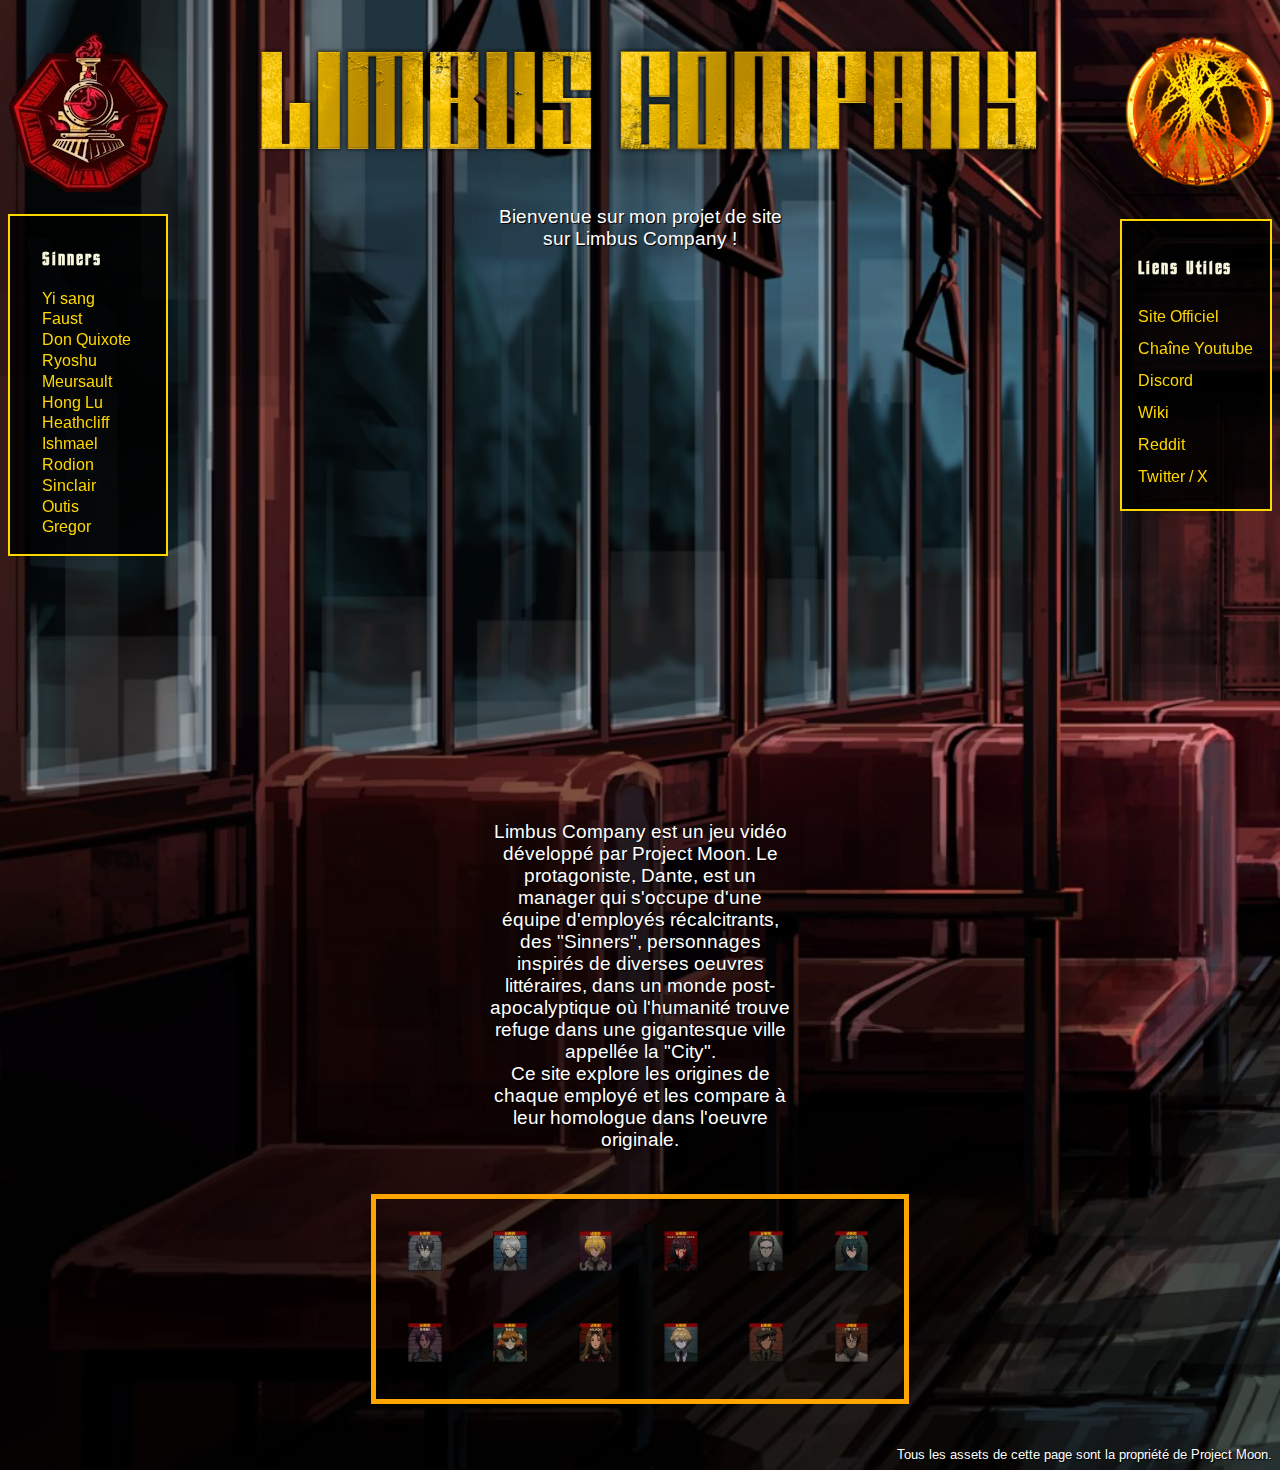
<file: projet-limbus/index.html>
<!DOCTYPE html>
<html lang="en-US">
  <link rel="stylesheet" href="styles/styles.css"/>
  <head>
    <meta charset="UTF-8">
    <meta name="viewport" content="width=device-width, initial-scale=1.0">
  </head>

<body>
  <div class="mainstuff">
       
    </div>
      <nav id="panel_gauche">
        <div class="logo">
          <img src="images/limbus_logo.png" alt="Logo Limbus">
        </div>
        <ul class="sinners">
          <li>
            <h2>Sinners</h2>
          </li>
          <li>
            <a href= "html/yisang.html">Yi sang</a>
          </li>
          <li>
            <a href= "html/faust.html">Faust</a>
          </li>
          <li>
            <a href= "html/donquixote.html">Don Quixote</a>
          </li>
          <li>
            <a href= "html/ryoshu.html">Ryoshu</a>
          </li>
          <li>
            <a href= "html/meursault.html">Meursault</a>
          </li>
          <li>
            <a href= "html/honglu.html">Hong Lu</a>
          </li>
          <li>
            <a href= "html/heathcliff.html">Heathcliff</a>
          </li>
          <li>
            <a href= "html/ishmael.html">Ishmael</a>
          </li>
          <li>
            <a href= "html/rodion.html">Rodion</a>
          </li>
          <li>
            <a href= "html/sinclair.html">Sinclair</a>
          </li>
          <li>
            <a href= "html/outis.html">Outis</a>
          </li>
          <li>
            <a href= "html/gregor.html">Gregor</a>
          </li>
        </ul>
      </nav>

      <div class="panel_droite">
        <div class="logo">
          <img src="images/ego_sphere.png">
        </div>
        <ul>
          <li>
          <h2>Liens Utiles</h2>
          </li>
          <li>
            <a href= "https://limbuscompany.com/">Site Officiel</a>
          </li>
          <li>
            <a href= "https://www.youtube.com/channel/UCpqyr6h4RCXCEswHlkSjykA">Chaîne Youtube</a>
          </li>
          <li>
            <a href= "https://discord.gg/pmooncommunityfanhub">Discord</a>
          </li>
          <li>
            <a href= "https://limbuscompany.wiki.gg/wiki/Limbus_Company_Wiki">Wiki</a>
          </li>
          <li>
            <a href= "https://www.reddit.com/r/limbuscompany/">Reddit</a>
          </li>
          <li>
            <a href= "https://x.com/limbuscompany_b">Twitter / X</a>
          </li>
        </ul>
      </div>
      
      <img class= "header" src="images/limbus_logo_text.webp">
      <div>
        <p>Bienvenue sur mon projet de site sur Limbus Company !</p>
        <div class="video">
        <iframe width="896" height="504" src="https://www.youtube.com/embed/HTRQgFYCXHY?" 
        title="YouTube video player" frameborder="0" allow="accelerometer; autoplay; clipboard-write; encrypted-media; gyroscope; picture-in-picture; web-share" 
        referrerpolicy="strict-origin-when-cross-origin" allowfullscreen></iframe>
        </div>
        <p class="below">Limbus Company est un jeu vidéo développé par Project Moon. Le protagoniste, Dante, est un manager qui s'occupe d'une équipe d'employés récalcitrants, des "Sinners", personnages inspirés de diverses oeuvres littéraires, dans un monde post-apocalyptique où l'humanité trouve refuge dans une gigantesque ville appellée la "City". <br>
          Ce site explore les origines de chaque employé et les compare à leur homologue dans l'oeuvre originale.
        </p>
          <div class="sinners_display">
            <a href="html/yisang.html" title="Yi Sang"><img src="images/yisanghead.jpg"></a>
            <a href="html/faust.html" title="Faust"><img src="images/fausthead.jpg"></a>
            <a href="html/donquixote.html" title="Don Quixote"><img src="images/donquixotehead.jpg"></a>
            <a href="html/ryoshu.html" title="Ryoshu"><img src="images/ryoshuhead.jpg"></a>
            <a href="html/meursault.html" title="Meursault"><img src="images/meursaulthead.jpg"></a>
            <a href="html/honglu.html" title="Hong Lu"><img src="images/hongluhead.jpg"></a>
            <a href="html/heathcliff.html" title="Heathcliff"><img src="images/heathcliffhead.jpg"></a>
            <a href="html/ishmael.html" title="Ishmael"><img src="images/ishmaelhead.jpg"></a>
            <a href="html/rodion.html" title="Rodion"><img src="images/rodionhead.jpg"></a>
            <a href="html/sinclair.html" title="Sinclair"><img src="images/sinclairhead.jpg"></a>
            <a href="html/outis.html" title="Outis"><img src="images/outishead.jpg"></a>
            <a href="html/gregor.html" title="Gregor"><img src="images/gregorhead.jpg"></a>
          </div>
      </div>
    </div>
    <footer>
      Tous les assets de cette page sont la propriété de Project Moon.
    </footer>
</body>

</html>
</file>
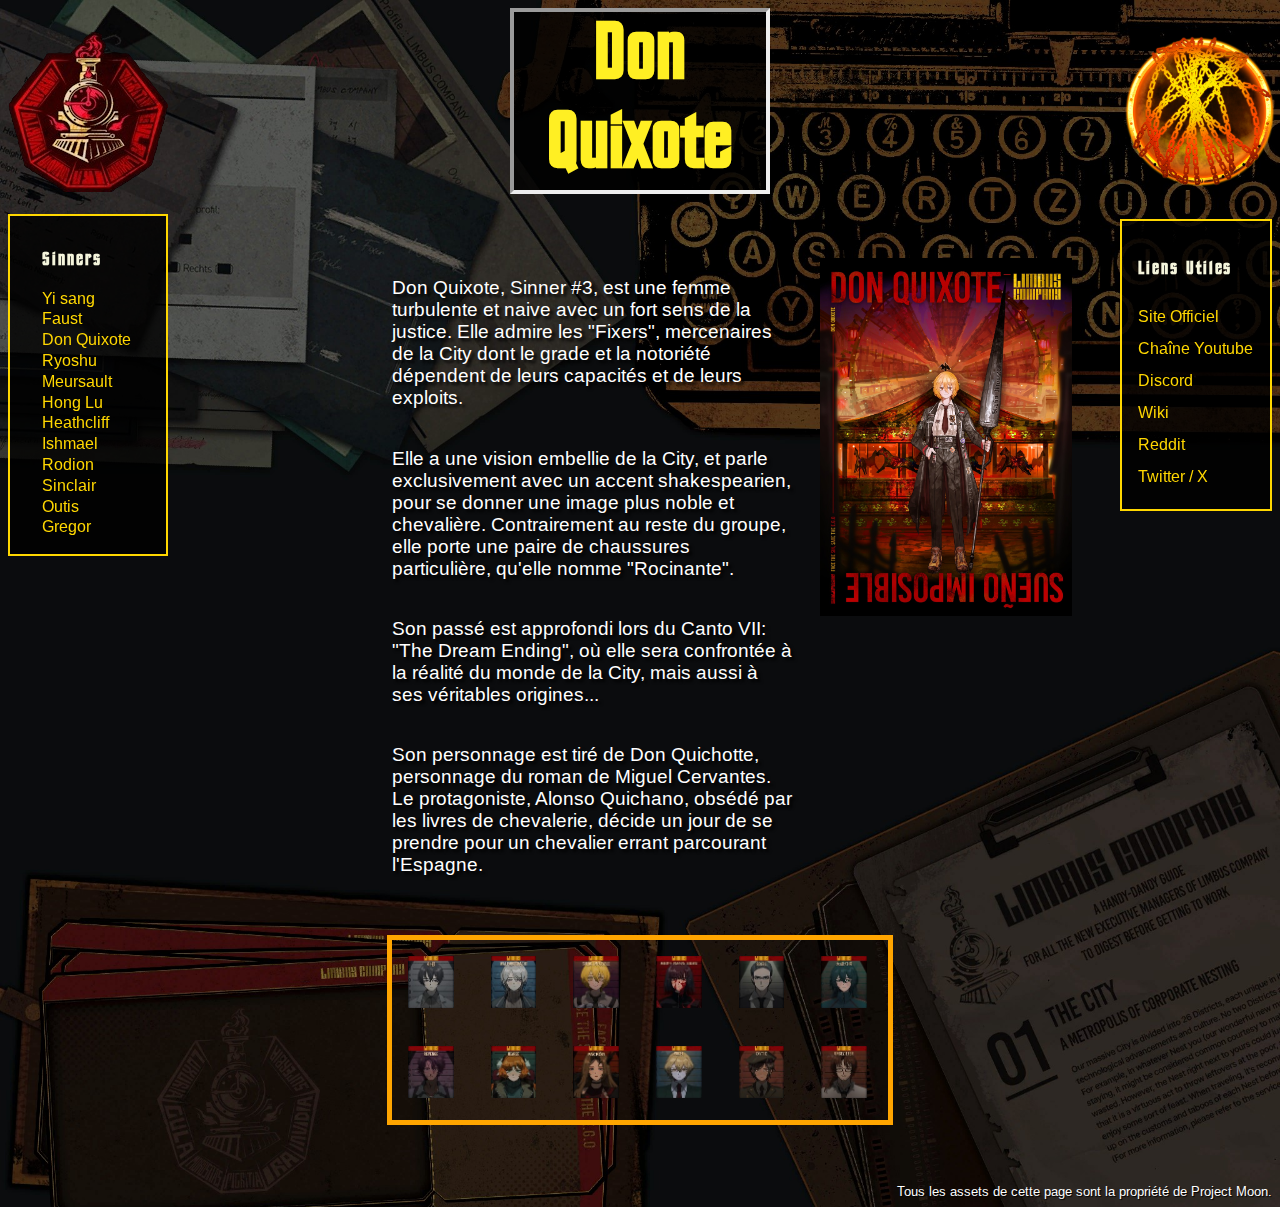
<file: projet-limbus/html/donquixote.html>
<!DOCTYPE html>
<html lang="en-US">
  <link rel="stylesheet" href="../styles/styles-characters.css"/>
  <head>
    <meta charset="UTF-8">
    <meta name="viewport" content="width=device-width, initial-scale=1.0">
  </head>

<body>
  <div class="mainstuff">
       
    </div>
      <nav id="panel_gauche">
        <div class="logo">
          <a href="../index.html"> <img src="../images/limbus_logo.png" alt="Logo Limbus"></a> 
        </div>
        <ul class="sinners">
          <li>
            <h2>Sinners</h2>
          </li>
          <li>
            <a href= "yisang.html">Yi sang</a>
          </li>
          <li>
            <a href= "faust.html">Faust</a>
          </li>
          <li>
            <a href= "donquixote.html">Don Quixote</a>
          </li>
          <li>
            <a href= "ryoshu.html">Ryoshu</a>
          </li>
          <li>
            <a href= "meursault.html">Meursault</a>
          </li>
          <li>
            <a href= "honglu.html">Hong Lu</a>
          </li>
          <li>
            <a href= "heathcliff.html">Heathcliff</a>
          </li>
          <li>
            <a href= "ishmael.html">Ishmael</a>
          </li>
          <li>
            <a href= "rodion.html">Rodion</a>
          </li>
          <li>
            <a href= "sinclair.html">Sinclair</a>
          </li>
          <li>
            <a href= "outis.html">Outis</a>
          </li>
          <li>
            <a href= "gregor.html">Gregor</a>
          </li>
        </ul>
      </nav>

      <div class="panel_droite">
        <div class="logo">
          <a href="../index.html"> <img src="../images/ego_sphere.png"></a>
        </div>
        <ul>
          <li>
          <h2>Liens Utiles</h2>
          </li>
          <li>
            <a href= "https://limbuscompany.com/">Site Officiel</a>
          </li>
          <li>
            <a href= "https://www.youtube.com/channel/UCpqyr6h4RCXCEswHlkSjykA">Chaîne Youtube</a>
          </li>
          <li>
            <a href= "https://discord.gg/pmooncommunityfanhub">Discord</a>
          </li>
          <li>
            <a href= "https://limbuscompany.wiki.gg/wiki/Limbus_Company_Wiki">Wiki</a>
          </li>
          <li>
            <a href= "https://www.reddit.com/r/limbuscompany/">Reddit</a>
          </li>
          <li>
            <a href= "https://x.com/limbuscompany_b">Twitter / X</a>
          </li>
        </ul>
      </div>
      
      <h1 class="donquixote">Don Quixote</h1>

      <div>
        <div class="artwork">
            <img src="../images/donquixotefull.jpg">
        </div>
        <div class="maintext">
        <p>
            Don Quixote, Sinner #3, est une femme turbulente et naive avec un fort sens de la justice. 
            Elle admire les "Fixers", mercenaires de la City dont le grade et la notoriété dépendent de leurs capacités et de leurs exploits. 
        </p>
        <p>
            Elle a une vision embellie de la City, et parle exclusivement avec un accent shakespearien, pour se donner une image plus noble et chevalière.
            Contrairement au reste du groupe, elle porte une paire de chaussures particulière, qu'elle nomme "Rocinante".
        </p>
        <p>
            Son passé est approfondi lors du Canto VII: "The Dream Ending", où elle sera confrontée à la réalité du monde de la City, mais aussi à ses véritables origines...
        </p>
        <p>
            Son personnage est tiré de Don Quichotte, personnage du roman de Miguel Cervantes. Le protagoniste, Alonso Quichano, obsédé par les livres de chevalerie, décide un jour de se prendre pour un chevalier errant parcourant l'Espagne.
        </p>
        </div>
      </div>
      
    </div>
    <div class="sinners_display">
      <a href="yisang.html" title="Yi Sang"><img src="../images/yisanghead.jpg"></a>
      <a href="faust.html" title="Faust"><img src="../images/fausthead.jpg"></a>
      <a href="donquixote.html" title="Don Quixote"><img src="../images/donquixotehead.jpg"></a>
      <a href="ryoshu.html" title="Ryoshu"><img src="../images/ryoshuhead.jpg"></a>
      <a href="meursault.html" title="Meursault"><img src="../images/meursaulthead.jpg"></a>
      <a href="honglu.html" title="Hong Lu"><img src="../images/hongluhead.jpg"></a>
      <a href="heathcliff.html" title="Heathcliff"><img src="../images/heathcliffhead.jpg"></a>
      <a href="ishmael.html" title="Ishmael"><img src="../images/ishmaelhead.jpg"></a>
      <a href="rodion.html" title="Rodion"><img src="../images/rodionhead.jpg"></a>
      <a href="sinclair.html" title="Sinclair"><img src="../images/sinclairhead.jpg"></a>
      <a href="outis.html" title="Outis"><img src="../images/outishead.jpg"></a>
      <a href="gregor.html" title="Gregor"><img src="../images/gregorhead.jpg"></a>
    </div>
    <footer>
      Tous les assets de cette page sont la propriété de Project Moon.
    </footer>
</body>

</html>
</file>
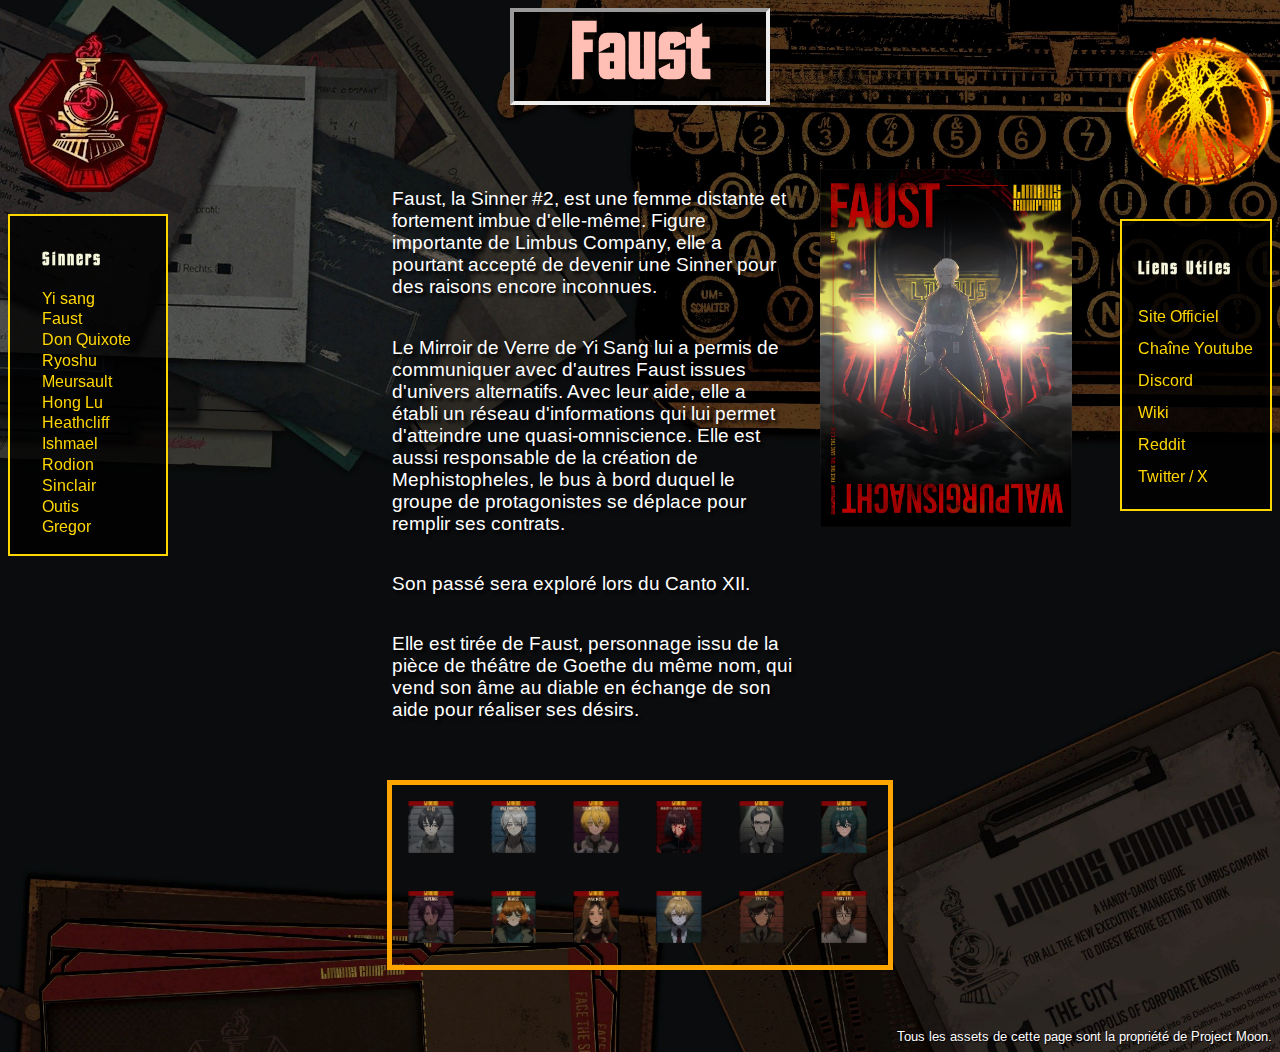
<file: projet-limbus/html/faust.html>
<!DOCTYPE html>
<html lang="en-US">
  <link rel="stylesheet" href="../styles/styles-characters.css"/>
  <head>
    <meta charset="UTF-8">
    <meta name="viewport" content="width=device-width, initial-scale=1.0">
  </head>

<body>
  <div class="mainstuff">
       
    </div>
      <nav id="panel_gauche">
        <div class="logo">
          <a href="../index.html"> <img src="../images/limbus_logo.png" alt="Logo Limbus"></a> 
        </div>
        <ul class="sinners">
          <li>
            <h2>Sinners</h2>
          </li>
          <li>
            <a href= "yisang.html">Yi sang</a>
          </li>
          <li>
            <a href= "faust.html">Faust</a>
          </li>
          <li>
            <a href= "donquixote.html">Don Quixote</a>
          </li>
          <li>
            <a href= "ryoshu.html">Ryoshu</a>
          </li>
          <li>
            <a href= "meursault.html">Meursault</a>
          </li>
          <li>
            <a href= "honglu.html">Hong Lu</a>
          </li>
          <li>
            <a href= "heathcliff.html">Heathcliff</a>
          </li>
          <li>
            <a href= "ishmael.html">Ishmael</a>
          </li>
          <li>
            <a href= "rodion.html">Rodion</a>
          </li>
          <li>
            <a href= "sinclair.html">Sinclair</a>
          </li>
          <li>
            <a href= "outis.html">Outis</a>
          </li>
          <li>
            <a href= "gregor.html">Gregor</a>
          </li>
        </ul>
      </nav>

      <div class="panel_droite">
        <div class="logo">
          <a href="../index.html"> <img src="../images/ego_sphere.png"></a>
        </div>
        <ul>
          <li>
          <h2>Liens Utiles</h2>
          </li>
          <li>
            <a href= "https://limbuscompany.com/">Site Officiel</a>
          </li>
          <li>
            <a href= "https://www.youtube.com/channel/UCpqyr6h4RCXCEswHlkSjykA">Chaîne Youtube</a>
          </li>
          <li>
            <a href= "https://discord.gg/pmooncommunityfanhub">Discord</a>
          </li>
          <li>
            <a href= "https://limbuscompany.wiki.gg/wiki/Limbus_Company_Wiki">Wiki</a>
          </li>
          <li>
            <a href= "https://www.reddit.com/r/limbuscompany/">Reddit</a>
          </li>
          <li>
            <a href= "https://x.com/limbuscompany_b">Twitter / X</a>
          </li>
        </ul>
      </div>
      
      <h1 class="faust">Faust</h1>

      <div>
        <div class="artwork">
            <img src="../images/faustfull.jpg">
        </div>
        <div class="maintext">
        <p>
            Faust, la Sinner #2, est une femme distante et fortement imbue d'elle-même.
            Figure importante de Limbus Company, elle a pourtant accepté de devenir une Sinner pour des raisons encore inconnues.
        </p>
        <p>
            Le Mirroir de Verre de Yi Sang lui a permis de communiquer avec d'autres Faust issues d'univers alternatifs. Avec leur aide, elle a établi un réseau d'informations qui lui permet d'atteindre une quasi-omniscience.
            Elle est aussi responsable de la création de Mephistopheles, le bus à bord duquel le groupe de protagonistes se déplace pour remplir ses contrats.
        </p>
        <p>
            Son passé sera exploré lors du Canto XII.
        </p>
        <p>
            Elle est tirée de Faust, personnage issu de la pièce de théâtre de Goethe du même nom, qui vend son âme au diable en échange de son aide pour réaliser ses désirs.
        </p>
        </div>
      </div>
      
    </div>
    <div class="sinners_display">
      <a href="yisang.html" title="Yi Sang"><img src="../images/yisanghead.jpg"></a>
      <a href="faust.html" title="Faust"><img src="../images/fausthead.jpg"></a>
      <a href="donquixote.html" title="Don Quixote"><img src="../images/donquixotehead.jpg"></a>
      <a href="ryoshu.html" title="Ryoshu"><img src="../images/ryoshuhead.jpg"></a>
      <a href="meursault.html" title="Meursault"><img src="../images/meursaulthead.jpg"></a>
      <a href="honglu.html" title="Hong Lu"><img src="../images/hongluhead.jpg"></a>
      <a href="heathcliff.html" title="Heathcliff"><img src="../images/heathcliffhead.jpg"></a>
      <a href="ishmael.html" title="Ishmael"><img src="../images/ishmaelhead.jpg"></a>
      <a href="rodion.html" title="Rodion"><img src="../images/rodionhead.jpg"></a>
      <a href="sinclair.html" title="Sinclair"><img src="../images/sinclairhead.jpg"></a>
      <a href="outis.html" title="Outis"><img src="../images/outishead.jpg"></a>
      <a href="gregor.html" title="Gregor"><img src="../images/gregorhead.jpg"></a>
    </div>
    <footer>
      Tous les assets de cette page sont la propriété de Project Moon.
    </footer>
</body>

</html>
</file>
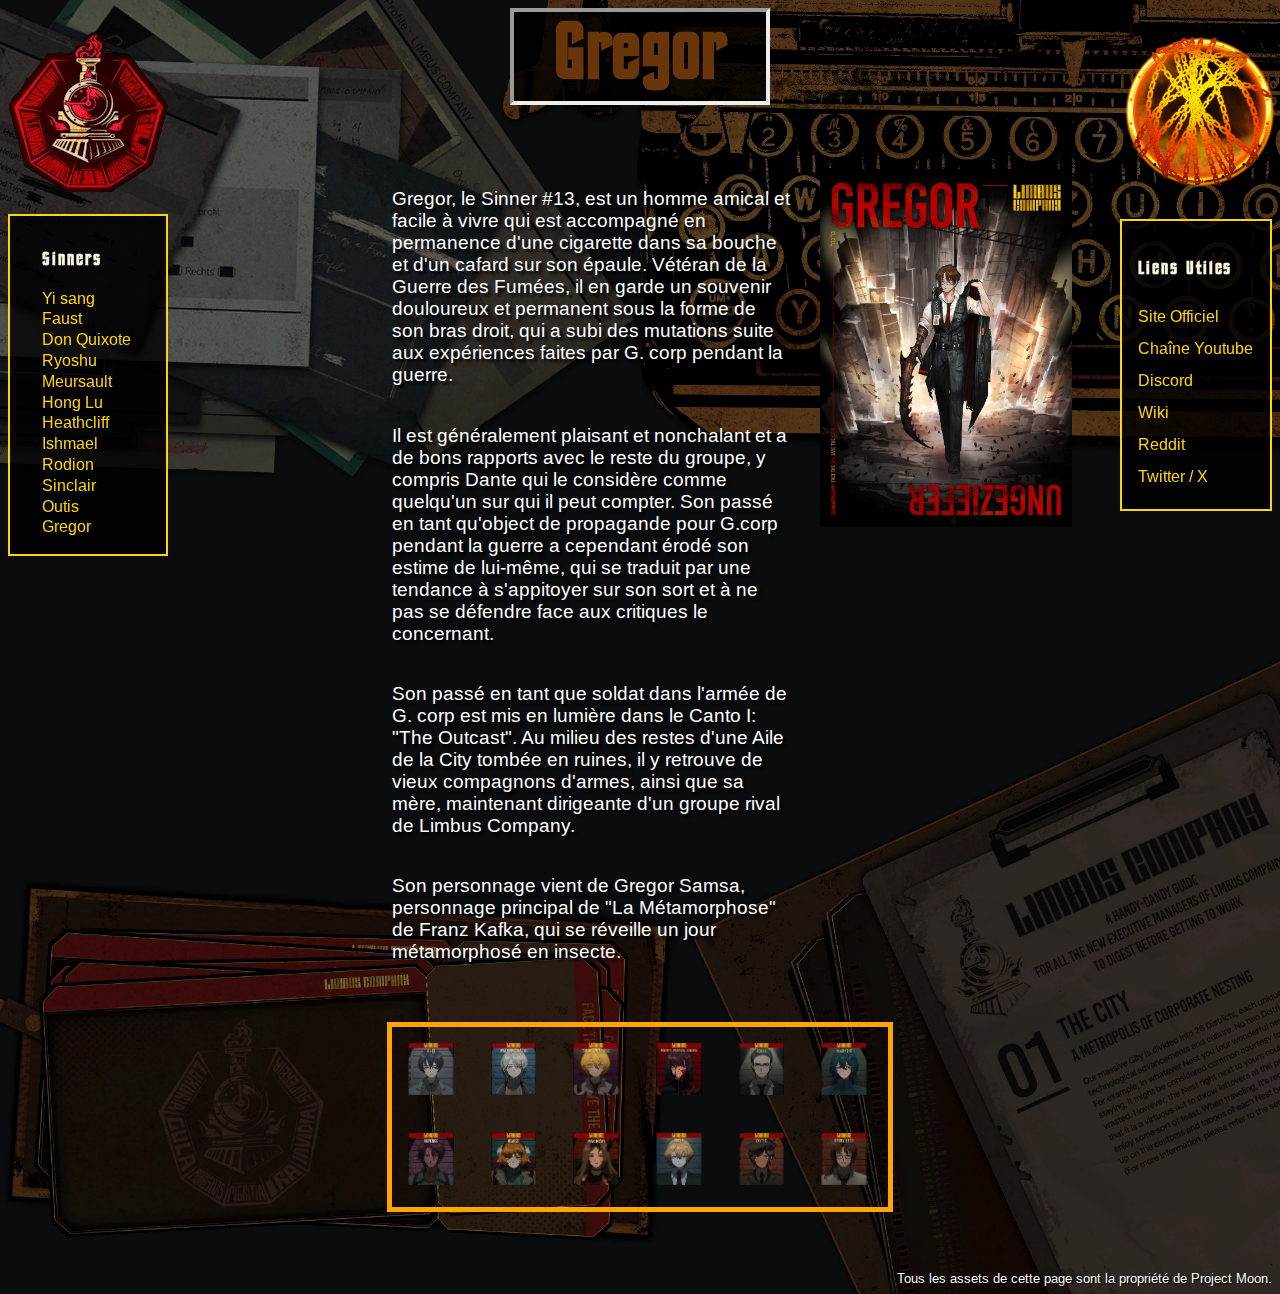
<file: projet-limbus/html/gregor.html>
<!DOCTYPE html>
<html lang="en-US">
  <link rel="stylesheet" href="../styles/styles-characters.css"/>
  <head>
    <meta charset="UTF-8">
    <meta name="viewport" content="width=device-width, initial-scale=1.0">
  </head>

<body>
  <div class="mainstuff">
       
    </div>
      <nav id="panel_gauche">
        <div class="logo">
          <a href="../index.html"> <img src="../images/limbus_logo.png" alt="Logo Limbus"></a> 
        </div>
        <ul class="sinners">
          <li>
            <h2>Sinners</h2>
          </li>
          <li>
            <a href= "yisang.html">Yi sang</a>
          </li>
          <li>
            <a href= "faust.html">Faust</a>
          </li>
          <li>
            <a href= "donquixote.html">Don Quixote</a>
          </li>
          <li>
            <a href= "ryoshu.html">Ryoshu</a>
          </li>
          <li>
            <a href= "meursault.html">Meursault</a>
          </li>
          <li>
            <a href= "honglu.html">Hong Lu</a>
          </li>
          <li>
            <a href= "heathcliff.html">Heathcliff</a>
          </li>
          <li>
            <a href= "ishmael.html">Ishmael</a>
          </li>
          <li>
            <a href= "rodion.html">Rodion</a>
          </li>
          <li>
            <a href= "sinclair.html">Sinclair</a>
          </li>
          <li>
            <a href= "outis.html">Outis</a>
          </li>
          <li>
            <a href= "gregor.html">Gregor</a>
          </li>
        </ul>
      </nav>

      <div class="panel_droite">
        <div class="logo">
          <a href="../index.html"> <img src="../images/ego_sphere.png"></a>
        </div>
        <ul>
          <li>
          <h2>Liens Utiles</h2>
          </li>
          <li>
            <a href= "https://limbuscompany.com/">Site Officiel</a>
          </li>
          <li>
            <a href= "https://www.youtube.com/channel/UCpqyr6h4RCXCEswHlkSjykA">Chaîne Youtube</a>
          </li>
          <li>
            <a href= "https://discord.gg/pmooncommunityfanhub">Discord</a>
          </li>
          <li>
            <a href= "https://limbuscompany.wiki.gg/wiki/Limbus_Company_Wiki">Wiki</a>
          </li>
          <li>
            <a href= "https://www.reddit.com/r/limbuscompany/">Reddit</a>
          </li>
          <li>
            <a href= "https://x.com/limbuscompany_b">Twitter / X</a>
          </li>
        </ul>
      </div>
      
      <h1 class="gregor">Gregor</h1>

      <div>
        <div class="artwork">
            <img src="../images/gregorfull.jpg">
        </div>
        <div class="maintext">
        <p>
            Gregor, le Sinner #13, est un homme amical et facile à vivre qui est accompagné en permanence d'une cigarette dans sa bouche et d'un cafard sur son épaule.
            Vétéran de la Guerre des Fumées, il en garde un souvenir douloureux et permanent sous la forme de son bras droit, qui a subi des mutations suite aux expériences faites par G. corp pendant la guerre.
        </p>
        <p>
            Il est généralement plaisant et nonchalant et a de bons rapports avec le reste du groupe, y compris Dante qui le considère comme quelqu'un sur qui il peut compter.
            Son passé en tant qu'object de propagande pour G.corp pendant la guerre a cependant érodé son estime de lui-même, qui se traduit par une tendance à s'appitoyer sur son sort et à ne pas se défendre face aux critiques le concernant.
        </p>
        <p>
            Son passé en tant que soldat dans l'armée de G. corp est mis en lumière dans le Canto I: "The Outcast". Au milieu des restes d'une Aile de la City tombée en ruines, il y retrouve de vieux compagnons d'armes, 
            ainsi que sa mère, maintenant dirigeante d'un groupe rival de Limbus Company.
        </p>
        <p>
            Son personnage vient de Gregor Samsa, personnage principal de "La Métamorphose" de Franz Kafka, qui se réveille un jour métamorphosé en insecte.
        </p>
        </div>
      </div>
      
    </div>
    <div class="sinners_display">
      <a href="yisang.html" title="Yi Sang"><img src="../images/yisanghead.jpg"></a>
      <a href="faust.html" title="Faust"><img src="../images/fausthead.jpg"></a>
      <a href="donquixote.html" title="Don Quixote"><img src="../images/donquixotehead.jpg"></a>
      <a href="ryoshu.html" title="Ryoshu"><img src="../images/ryoshuhead.jpg"></a>
      <a href="meursault.html" title="Meursault"><img src="../images/meursaulthead.jpg"></a>
      <a href="honglu.html" title="Hong Lu"><img src="../images/hongluhead.jpg"></a>
      <a href="heathcliff.html" title="Heathcliff"><img src="../images/heathcliffhead.jpg"></a>
      <a href="ishmael.html" title="Ishmael"><img src="../images/ishmaelhead.jpg"></a>
      <a href="rodion.html" title="Rodion"><img src="../images/rodionhead.jpg"></a>
      <a href="sinclair.html" title="Sinclair"><img src="../images/sinclairhead.jpg"></a>
      <a href="outis.html" title="Outis"><img src="../images/outishead.jpg"></a>
      <a href="gregor.html" title="Gregor"><img src="../images/gregorhead.jpg"></a>
    </div>
    <footer>
      Tous les assets de cette page sont la propriété de Project Moon.
    </footer>
</body>

</html>
</file>
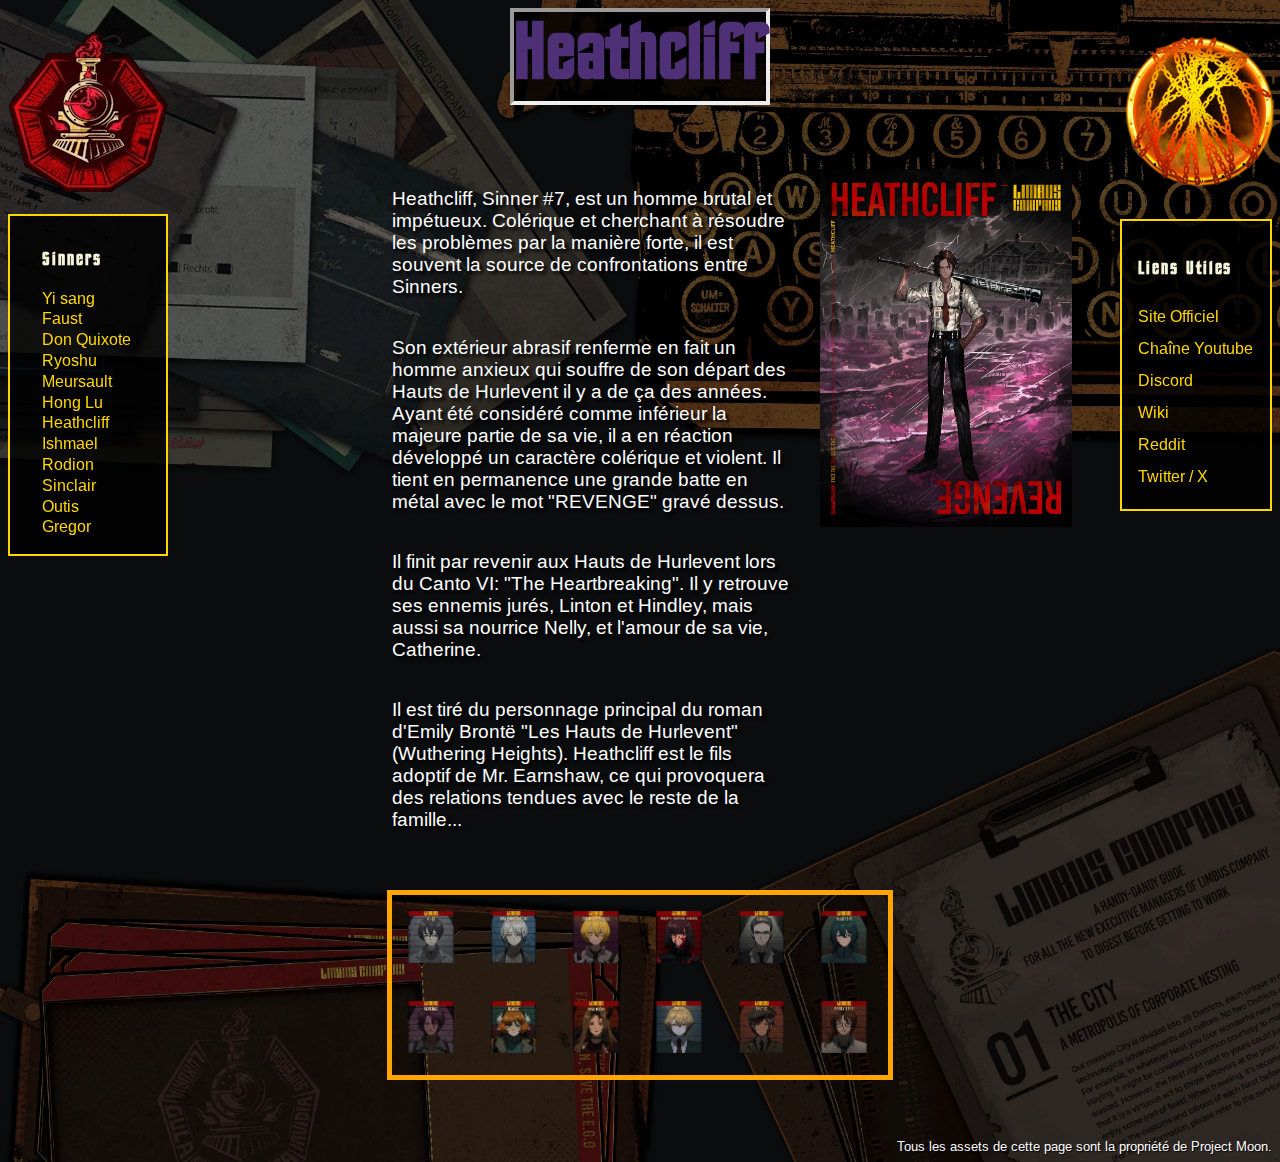
<file: projet-limbus/html/heathcliff.html>
<!DOCTYPE html>
<html lang="en-US">
  <link rel="stylesheet" href="../styles/styles-characters.css"/>
  <head>
    <meta charset="UTF-8">
    <meta name="viewport" content="width=device-width, initial-scale=1.0">
  </head>

<body>
  <div class="mainstuff">
       
    </div>
      <nav id="panel_gauche">
        <div class="logo">
          <a href="../index.html"> <img src="../images/limbus_logo.png" alt="Logo Limbus"></a> 
        </div>
        <ul class="sinners">
          <li>
            <h2>Sinners</h2>
          </li>
          <li>
            <a href= "yisang.html">Yi sang</a>
          </li>
          <li>
            <a href= "faust.html">Faust</a>
          </li>
          <li>
            <a href= "donquixote.html">Don Quixote</a>
          </li>
          <li>
            <a href= "ryoshu.html">Ryoshu</a>
          </li>
          <li>
            <a href= "meursault.html">Meursault</a>
          </li>
          <li>
            <a href= "honglu.html">Hong Lu</a>
          </li>
          <li>
            <a href= "heathcliff.html">Heathcliff</a>
          </li>
          <li>
            <a href= "ishmael.html">Ishmael</a>
          </li>
          <li>
            <a href= "rodion.html">Rodion</a>
          </li>
          <li>
            <a href= "sinclair.html">Sinclair</a>
          </li>
          <li>
            <a href= "outis.html">Outis</a>
          </li>
          <li>
            <a href= "gregor.html">Gregor</a>
          </li>
        </ul>
      </nav>

      <div class="panel_droite">
        <div class="logo">
          <a href="../index.html"> <img src="../images/ego_sphere.png"></a>
        </div>
        <ul>
          <li>
          <h2>Liens Utiles</h2>
          </li>
          <li>
            <a href= "https://limbuscompany.com/">Site Officiel</a>
          </li>
          <li>
            <a href= "https://www.youtube.com/channel/UCpqyr6h4RCXCEswHlkSjykA">Chaîne Youtube</a>
          </li>
          <li>
            <a href= "https://discord.gg/pmooncommunityfanhub">Discord</a>
          </li>
          <li>
            <a href= "https://limbuscompany.wiki.gg/wiki/Limbus_Company_Wiki">Wiki</a>
          </li>
          <li>
            <a href= "https://www.reddit.com/r/limbuscompany/">Reddit</a>
          </li>
          <li>
            <a href= "https://x.com/limbuscompany_b">Twitter / X</a>
          </li>
        </ul>
      </div>
      
      <h1 class="heathcliff">Heathcliff</h1>

      <div>
        <div class="artwork">
            <img src="../images/heathclifffull.jpg">
        </div>
        <div class="maintext">
        <p>
            Heathcliff, Sinner #7, est un homme brutal et impétueux. 
            Colérique et cherchant à résoudre les problèmes par la manière forte, il est souvent la source de confrontations entre Sinners.
        </p>
        <p>
            Son extérieur abrasif renferme en fait un homme anxieux qui souffre de son départ des Hauts de Hurlevent il y a de ça des années. Ayant été considéré comme inférieur la majeure partie de sa vie, 
            il a en réaction développé un caractère colérique et violent.
            Il tient en permanence une grande batte en métal avec le mot "REVENGE" gravé dessus.
        </p>
        <p>
            Il finit par revenir aux Hauts de Hurlevent lors du Canto VI: "The Heartbreaking". Il y retrouve ses ennemis jurés, Linton et Hindley, mais aussi sa nourrice Nelly, et l'amour de sa vie, Catherine.
        </p>
        <p>
            Il est tiré du personnage principal du roman d'Emily Brontë "Les Hauts de Hurlevent" (Wuthering Heights). Heathcliff est le fils adoptif de Mr. Earnshaw, ce qui provoquera des relations tendues avec le reste de la famille...
        </p>
        </div>
      </div>
      
    </div>
    <div class="sinners_display">
      <a href="yisang.html" title="Yi Sang"><img src="../images/yisanghead.jpg"></a>
      <a href="faust.html" title="Faust"><img src="../images/fausthead.jpg"></a>
      <a href="donquixote.html" title="Don Quixote"><img src="../images/donquixotehead.jpg"></a>
      <a href="ryoshu.html" title="Ryoshu"><img src="../images/ryoshuhead.jpg"></a>
      <a href="meursault.html" title="Meursault"><img src="../images/meursaulthead.jpg"></a>
      <a href="honglu.html" title="Hong Lu"><img src="../images/hongluhead.jpg"></a>
      <a href="heathcliff.html" title="Heathcliff"><img src="../images/heathcliffhead.jpg"></a>
      <a href="ishmael.html" title="Ishmael"><img src="../images/ishmaelhead.jpg"></a>
      <a href="rodion.html" title="Rodion"><img src="../images/rodionhead.jpg"></a>
      <a href="sinclair.html" title="Sinclair"><img src="../images/sinclairhead.jpg"></a>
      <a href="outis.html" title="Outis"><img src="../images/outishead.jpg"></a>
      <a href="gregor.html" title="Gregor"><img src="../images/gregorhead.jpg"></a>
    </div>
    <footer>
      Tous les assets de cette page sont la propriété de Project Moon.
    </footer>
</body>

</html>
</file>
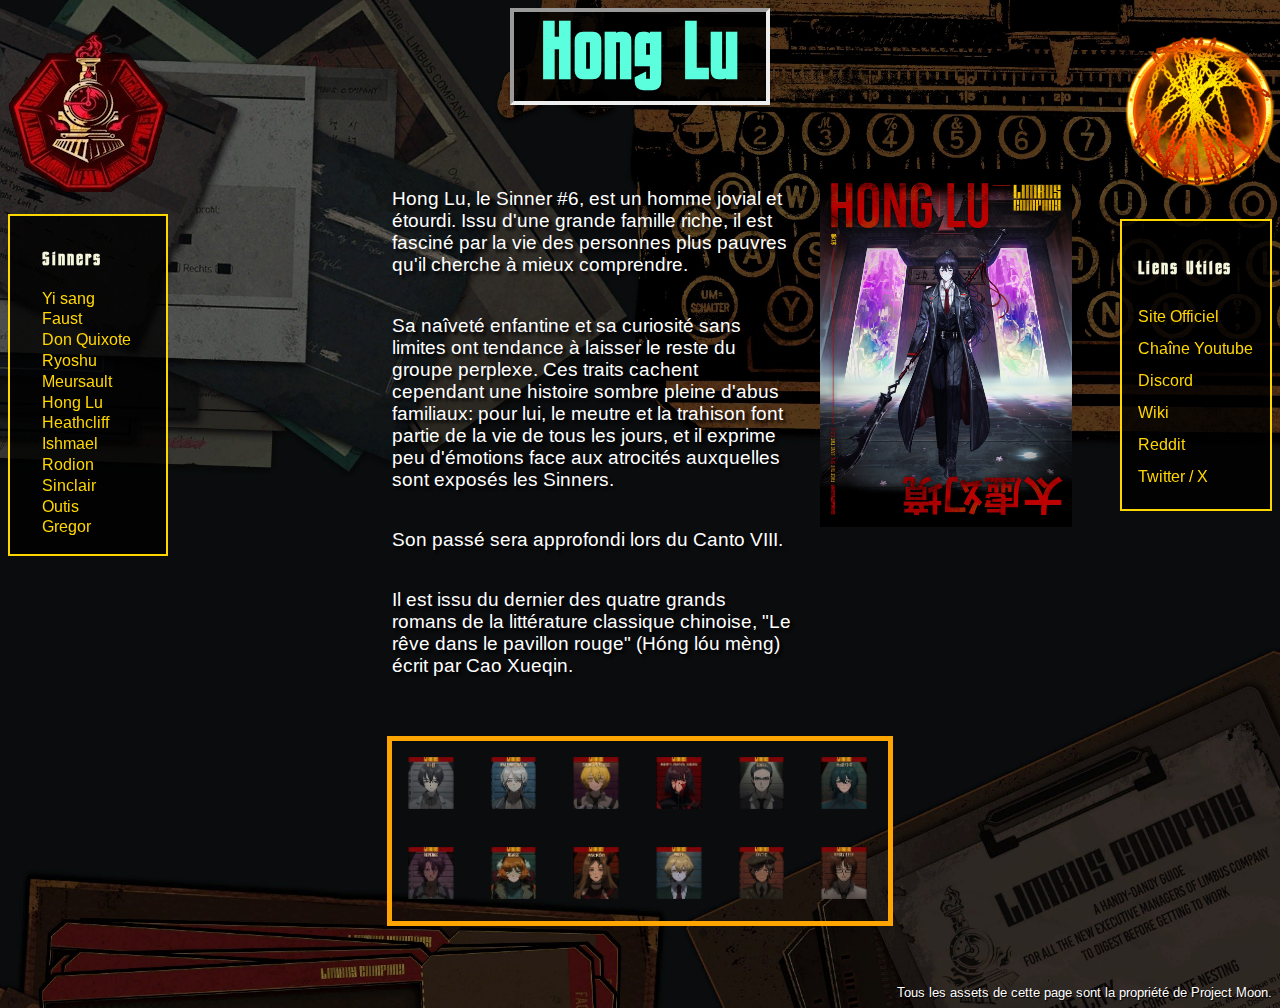
<file: projet-limbus/html/honglu.html>
<!DOCTYPE html>
<html lang="en-US">
  <link rel="stylesheet" href="../styles/styles-characters.css"/>
  <head>
    <meta charset="UTF-8">
    <meta name="viewport" content="width=device-width, initial-scale=1.0">
  </head>

<body>
  <div class="mainstuff">
       
    </div>
      <nav id="panel_gauche">
        <div class="logo">
          <a href="../index.html"> <img src="../images/limbus_logo.png" alt="Logo Limbus"></a> 
        </div>
        <ul class="sinners">
          <li>
            <h2>Sinners</h2>
          </li>
          <li>
            <a href= "yisang.html">Yi sang</a>
          </li>
          <li>
            <a href= "faust.html">Faust</a>
          </li>
          <li>
            <a href= "donquixote.html">Don Quixote</a>
          </li>
          <li>
            <a href= "ryoshu.html">Ryoshu</a>
          </li>
          <li>
            <a href= "meursault.html">Meursault</a>
          </li>
          <li>
            <a href= "honglu.html">Hong Lu</a>
          </li>
          <li>
            <a href= "heathcliff.html">Heathcliff</a>
          </li>
          <li>
            <a href= "ishmael.html">Ishmael</a>
          </li>
          <li>
            <a href= "rodion.html">Rodion</a>
          </li>
          <li>
            <a href= "sinclair.html">Sinclair</a>
          </li>
          <li>
            <a href= "outis.html">Outis</a>
          </li>
          <li>
            <a href= "gregor.html">Gregor</a>
          </li>
        </ul>
      </nav>

      <div class="panel_droite">
        <div class="logo">
          <a href="../index.html"> <img src="../images/ego_sphere.png"></a>
        </div>
        <ul>
          <li>
          <h2>Liens Utiles</h2>
          </li>
          <li>
            <a href= "https://limbuscompany.com/">Site Officiel</a>
          </li>
          <li>
            <a href= "https://www.youtube.com/channel/UCpqyr6h4RCXCEswHlkSjykA">Chaîne Youtube</a>
          </li>
          <li>
            <a href= "https://discord.gg/pmooncommunityfanhub">Discord</a>
          </li>
          <li>
            <a href= "https://limbuscompany.wiki.gg/wiki/Limbus_Company_Wiki">Wiki</a>
          </li>
          <li>
            <a href= "https://www.reddit.com/r/limbuscompany/">Reddit</a>
          </li>
          <li>
            <a href= "https://x.com/limbuscompany_b">Twitter / X</a>
          </li>
        </ul>
      </div>
      
      <h1 class="honglu">Hong Lu</h1>

      <div>
        <div class="artwork">
            <img src="../images/honglufull.jpg">
        </div>
        <div class="maintext">
        <p>
            Hong Lu, le Sinner #6, est un homme jovial et étourdi.
            Issu d'une grande famille riche, il est fasciné par la vie des personnes plus pauvres qu'il cherche à mieux comprendre.
        </p>
        <p>
            Sa naîveté enfantine et sa curiosité sans limites ont tendance à laisser le reste du groupe perplexe.
            Ces traits cachent cependant une histoire sombre pleine d'abus familiaux: pour lui, le meutre et la trahison font partie de la vie de tous les jours,
             et il exprime peu d'émotions face aux atrocités auxquelles sont exposés les Sinners.
        </p>
        <p>
            Son passé sera approfondi lors du Canto VIII.
        </p>
        <p>
            Il est issu du dernier des quatre grands romans de la littérature classique chinoise, "Le rêve dans le pavillon rouge" (Hóng lóu mèng) écrit par Cao Xueqin.
        </p>
        </div>
      </div>
      
    </div>
    <div class="sinners_display">
      <a href="yisang.html" title="Yi Sang"><img src="../images/yisanghead.jpg"></a>
      <a href="faust.html" title="Faust"><img src="../images/fausthead.jpg"></a>
      <a href="donquixote.html" title="Don Quixote"><img src="../images/donquixotehead.jpg"></a>
      <a href="ryoshu.html" title="Ryoshu"><img src="../images/ryoshuhead.jpg"></a>
      <a href="meursault.html" title="Meursault"><img src="../images/meursaulthead.jpg"></a>
      <a href="honglu.html" title="Hong Lu"><img src="../images/hongluhead.jpg"></a>
      <a href="heathcliff.html" title="Heathcliff"><img src="../images/heathcliffhead.jpg"></a>
      <a href="ishmael.html" title="Ishmael"><img src="../images/ishmaelhead.jpg"></a>
      <a href="rodion.html" title="Rodion"><img src="../images/rodionhead.jpg"></a>
      <a href="sinclair.html" title="Sinclair"><img src="../images/sinclairhead.jpg"></a>
      <a href="outis.html" title="Outis"><img src="../images/outishead.jpg"></a>
      <a href="gregor.html" title="Gregor"><img src="../images/gregorhead.jpg"></a>
    </div>
    <footer>
      Tous les assets de cette page sont la propriété de Project Moon.
    </footer>
</body>

</html>
</file>
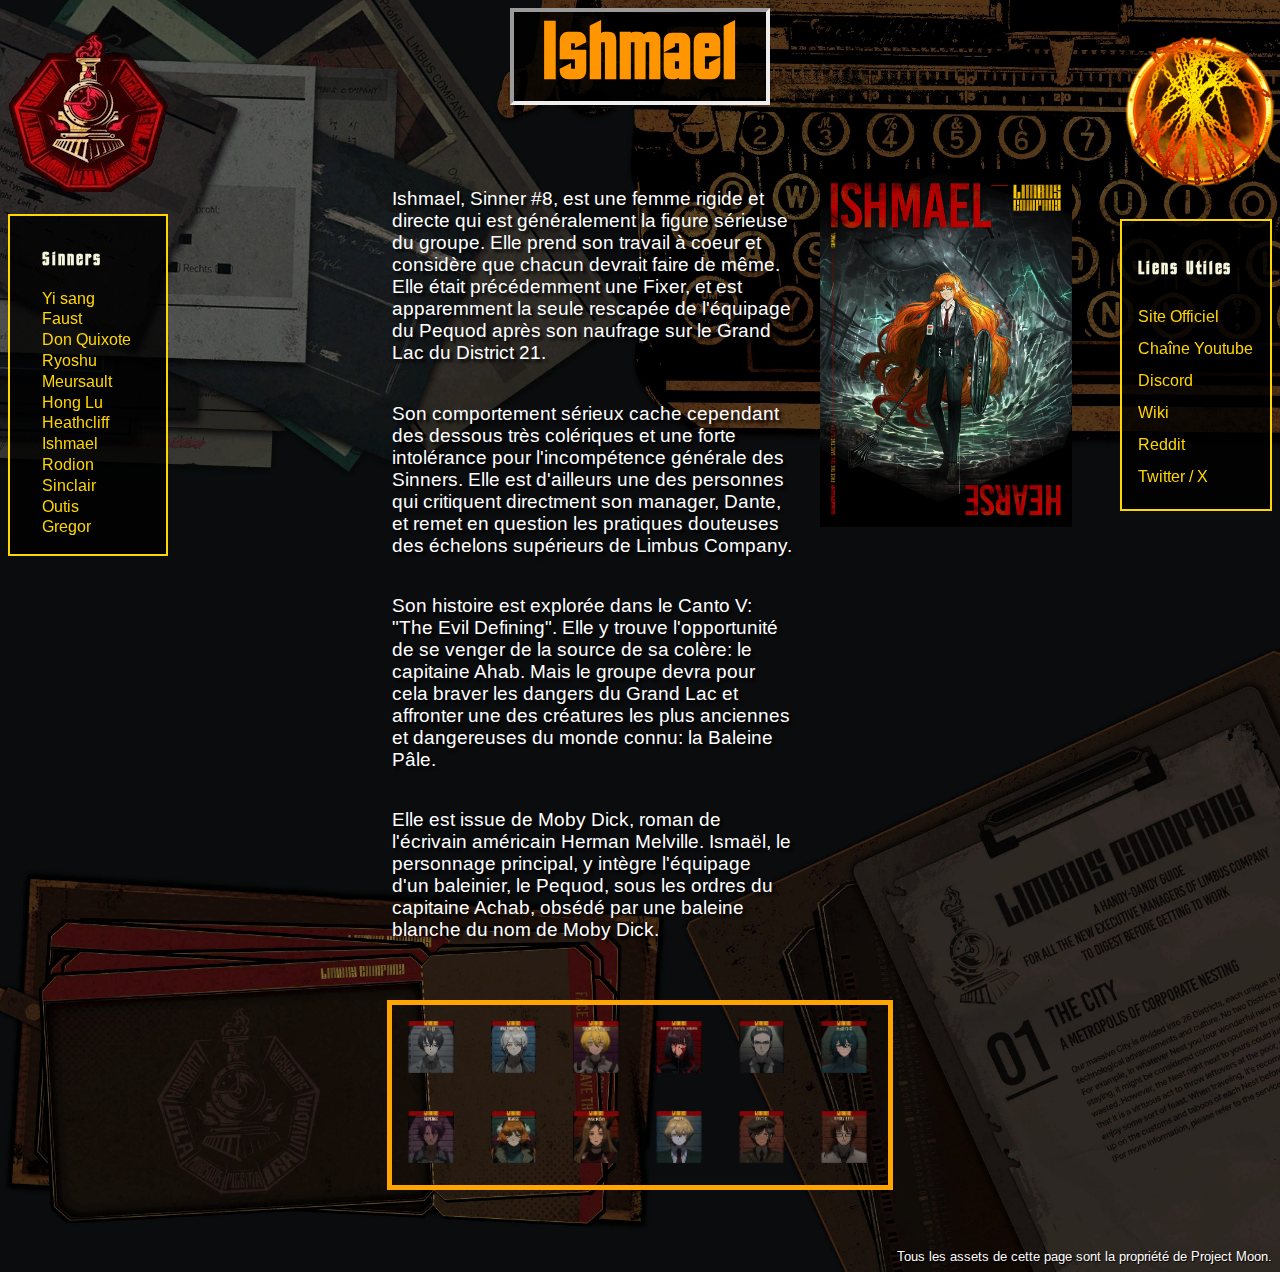
<file: projet-limbus/html/ishmael.html>
<!DOCTYPE html>
<html lang="en-US">
  <link rel="stylesheet" href="../styles/styles-characters.css"/>
  <head>
    <meta charset="UTF-8">
    <meta name="viewport" content="width=device-width, initial-scale=1.0">
  </head>

<body>
  <div class="mainstuff">
       
    </div>
      <nav id="panel_gauche">
        <div class="logo">
          <a href="../index.html"> <img src="../images/limbus_logo.png" alt="Logo Limbus"></a> 
        </div>
        <ul class="sinners">
          <li>
            <h2>Sinners</h2>
          </li>
          <li>
            <a href= "yisang.html">Yi sang</a>
          </li>
          <li>
            <a href= "faust.html">Faust</a>
          </li>
          <li>
            <a href= "donquixote.html">Don Quixote</a>
          </li>
          <li>
            <a href= "ryoshu.html">Ryoshu</a>
          </li>
          <li>
            <a href= "meursault.html">Meursault</a>
          </li>
          <li>
            <a href= "honglu.html">Hong Lu</a>
          </li>
          <li>
            <a href= "heathcliff.html">Heathcliff</a>
          </li>
          <li>
            <a href= "ishmael.html">Ishmael</a>
          </li>
          <li>
            <a href= "rodion.html">Rodion</a>
          </li>
          <li>
            <a href= "sinclair.html">Sinclair</a>
          </li>
          <li>
            <a href= "outis.html">Outis</a>
          </li>
          <li>
            <a href= "gregor.html">Gregor</a>
          </li>
        </ul>
      </nav>

      <div class="panel_droite">
        <div class="logo">
          <a href="../index.html"> <img src="../images/ego_sphere.png"></a>
        </div>
        <ul>
          <li>
          <h2>Liens Utiles</h2>
          </li>
          <li>
            <a href= "https://limbuscompany.com/">Site Officiel</a>
          </li>
          <li>
            <a href= "https://www.youtube.com/channel/UCpqyr6h4RCXCEswHlkSjykA">Chaîne Youtube</a>
          </li>
          <li>
            <a href= "https://discord.gg/pmooncommunityfanhub">Discord</a>
          </li>
          <li>
            <a href= "https://limbuscompany.wiki.gg/wiki/Limbus_Company_Wiki">Wiki</a>
          </li>
          <li>
            <a href= "https://www.reddit.com/r/limbuscompany/">Reddit</a>
          </li>
          <li>
            <a href= "https://x.com/limbuscompany_b">Twitter / X</a>
          </li>
        </ul>
      </div>
      
      <h1 class="ishmael">Ishmael</h1>

      <div>
        <div class="artwork">
            <img src="../images/ishmaelfull.jpg">
        </div>
        <div class="maintext">
        <p>
            Ishmael, Sinner #8, est une femme rigide et directe qui est généralement la figure sérieuse du groupe. 
            Elle prend son travail à coeur et considère que chacun devrait faire de même.
            Elle était précédemment une Fixer, et est apparemment la seule rescapée de l'équipage du Pequod après son naufrage sur le Grand Lac du District 21.
        </p>
        <p>
            Son comportement sérieux cache cependant des dessous très colériques et une forte intolérance pour l'incompétence générale des Sinners. 
            Elle est d'ailleurs une des personnes qui critiquent directment son manager, Dante, et remet en question les pratiques douteuses des échelons supérieurs de Limbus Company.
        </p>
        <p>
            Son histoire est explorée dans le Canto V: "The Evil Defining". Elle y trouve l'opportunité de se venger de la source de sa colère: le capitaine Ahab. Mais le groupe devra pour cela braver les dangers du Grand Lac
             et affronter une des créatures les plus anciennes et dangereuses du monde connu: la Baleine Pâle.
        </p>
        <p>
            Elle est issue de Moby Dick, roman de l'écrivain américain Herman Melville. Ismaël, le personnage principal, y intègre l'équipage d'un baleinier, le Pequod, sous les ordres du capitaine Achab, 
            obsédé par une baleine blanche du nom de Moby Dick.
        </p>
        </div>
      </div>
      
    </div>
    <div class="sinners_display">
      <a href="yisang.html" title="Yi Sang"><img src="../images/yisanghead.jpg"></a>
      <a href="faust.html" title="Faust"><img src="../images/fausthead.jpg"></a>
      <a href="donquixote.html" title="Don Quixote"><img src="../images/donquixotehead.jpg"></a>
      <a href="ryoshu.html" title="Ryoshu"><img src="../images/ryoshuhead.jpg"></a>
      <a href="meursault.html" title="Meursault"><img src="../images/meursaulthead.jpg"></a>
      <a href="honglu.html" title="Hong Lu"><img src="../images/hongluhead.jpg"></a>
      <a href="heathcliff.html" title="Heathcliff"><img src="../images/heathcliffhead.jpg"></a>
      <a href="ishmael.html" title="Ishmael"><img src="../images/ishmaelhead.jpg"></a>
      <a href="rodion.html" title="Rodion"><img src="../images/rodionhead.jpg"></a>
      <a href="sinclair.html" title="Sinclair"><img src="../images/sinclairhead.jpg"></a>
      <a href="outis.html" title="Outis"><img src="../images/outishead.jpg"></a>
      <a href="gregor.html" title="Gregor"><img src="../images/gregorhead.jpg"></a>
    </div>
    <footer>
      Tous les assets de cette page sont la propriété de Project Moon.
    </footer>
</body>

</html>
</file>
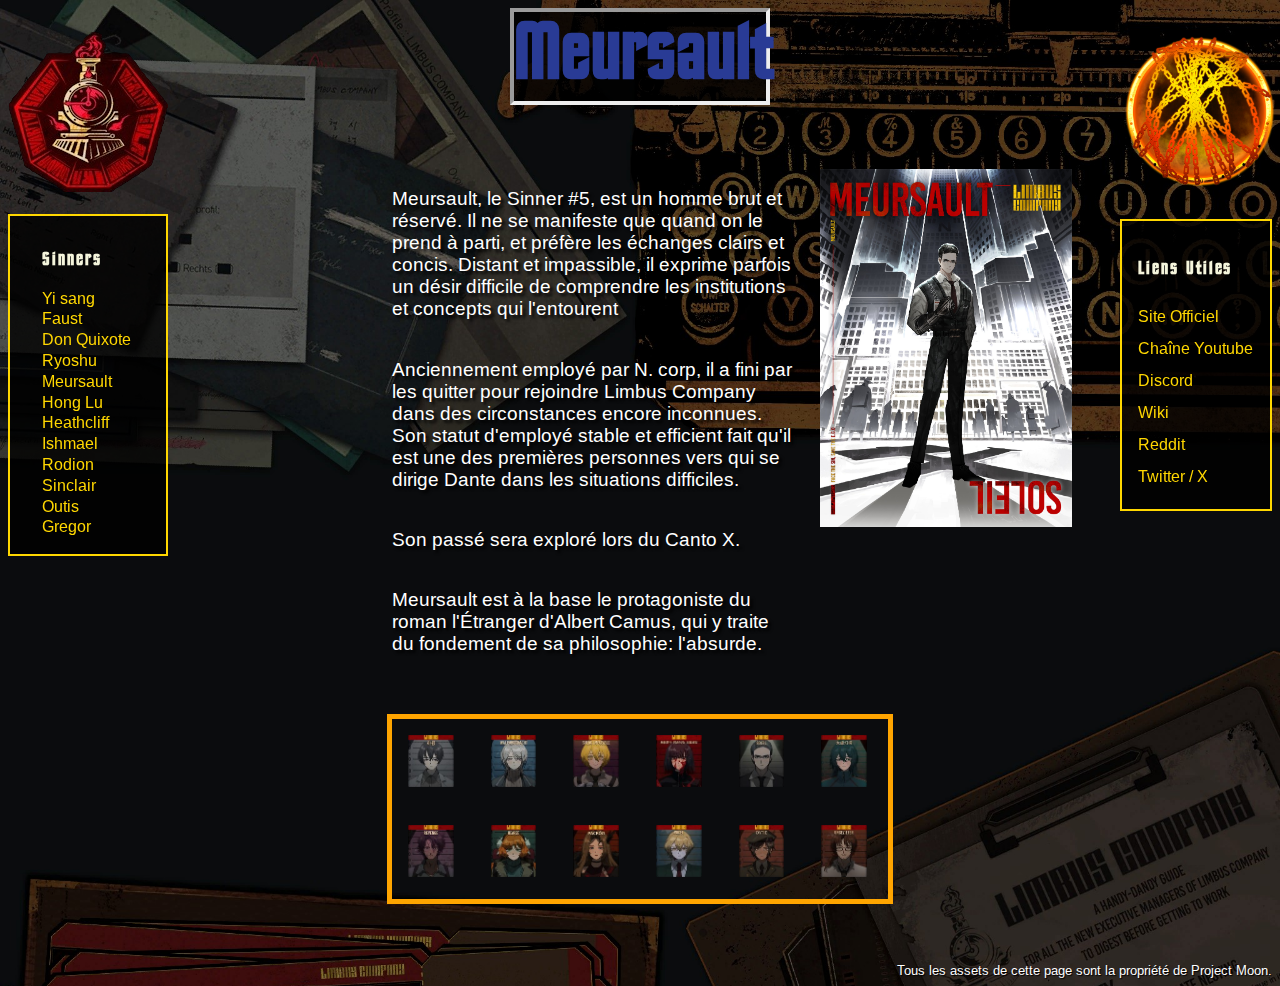
<file: projet-limbus/html/meursault.html>
<!DOCTYPE html>
<html lang="en-US">
  <link rel="stylesheet" href="../styles/styles-characters.css"/>
  <head>
    <meta charset="UTF-8">
    <meta name="viewport" content="width=device-width, initial-scale=1.0">
  </head>

<body>
  <div class="mainstuff">
       
    </div>
      <nav id="panel_gauche">
        <div class="logo">
          <a href="../index.html"> <img src="../images/limbus_logo.png" alt="Logo Limbus"></a> 
        </div>
        <ul class="sinners">
          <li>
            <h2>Sinners</h2>
          </li>
          <li>
            <a href= "yisang.html">Yi sang</a>
          </li>
          <li>
            <a href= "faust.html">Faust</a>
          </li>
          <li>
            <a href= "donquixote.html">Don Quixote</a>
          </li>
          <li>
            <a href= "ryoshu.html">Ryoshu</a>
          </li>
          <li>
            <a href= "meursault.html">Meursault</a>
          </li>
          <li>
            <a href= "honglu.html">Hong Lu</a>
          </li>
          <li>
            <a href= "heathcliff.html">Heathcliff</a>
          </li>
          <li>
            <a href= "ishmael.html">Ishmael</a>
          </li>
          <li>
            <a href= "rodion.html">Rodion</a>
          </li>
          <li>
            <a href= "sinclair.html">Sinclair</a>
          </li>
          <li>
            <a href= "outis.html">Outis</a>
          </li>
          <li>
            <a href= "gregor.html">Gregor</a>
          </li>
        </ul>
      </nav>

      <div class="panel_droite">
        <div class="logo">
          <a href="../index.html"> <img src="../images/ego_sphere.png"></a>
        </div>
        <ul>
          <li>
          <h2>Liens Utiles</h2>
          </li>
          <li>
            <a href= "https://limbuscompany.com/">Site Officiel</a>
          </li>
          <li>
            <a href= "https://www.youtube.com/channel/UCpqyr6h4RCXCEswHlkSjykA">Chaîne Youtube</a>
          </li>
          <li>
            <a href= "https://discord.gg/pmooncommunityfanhub">Discord</a>
          </li>
          <li>
            <a href= "https://limbuscompany.wiki.gg/wiki/Limbus_Company_Wiki">Wiki</a>
          </li>
          <li>
            <a href= "https://www.reddit.com/r/limbuscompany/">Reddit</a>
          </li>
          <li>
            <a href= "https://x.com/limbuscompany_b">Twitter / X</a>
          </li>
        </ul>
      </div>
      
      <h1 class="meursault">Meursault</h1>

      <div>
        <div class="artwork">
            <img src="../images/meursaultfull.jpg">
        </div>
        <div class="maintext">
        <p>
            Meursault, le Sinner #5, est un homme brut et réservé. 
            Il ne se manifeste que quand on le prend à parti, et préfère les échanges clairs et concis. Distant et impassible, il exprime parfois un désir difficile de comprendre les institutions et concepts qui l'entourent
        </p>
        <p>
            Anciennement employé par N. corp, il a fini par les quitter pour rejoindre Limbus Company dans des circonstances encore inconnues.
            Son statut d'employé stable et efficient fait qu'il est une des premières personnes vers qui se dirige Dante dans les situations difficiles.
        </p>
        <p>
            Son passé sera exploré lors du Canto X.
        </p>
        <p>
            Meursault est à la base le protagoniste du roman l'Étranger d'Albert Camus, qui y traite du fondement de sa philosophie: l'absurde.
        </p>
        </div>
      </div>
      
    </div>
    <div class="sinners_display">
      <a href="yisang.html" title="Yi Sang"><img src="../images/yisanghead.jpg"></a>
      <a href="faust.html" title="Faust"><img src="../images/fausthead.jpg"></a>
      <a href="donquixote.html" title="Don Quixote"><img src="../images/donquixotehead.jpg"></a>
      <a href="ryoshu.html" title="Ryoshu"><img src="../images/ryoshuhead.jpg"></a>
      <a href="meursault.html" title="Meursault"><img src="../images/meursaulthead.jpg"></a>
      <a href="honglu.html" title="Hong Lu"><img src="../images/hongluhead.jpg"></a>
      <a href="heathcliff.html" title="Heathcliff"><img src="../images/heathcliffhead.jpg"></a>
      <a href="ishmael.html" title="Ishmael"><img src="../images/ishmaelhead.jpg"></a>
      <a href="rodion.html" title="Rodion"><img src="../images/rodionhead.jpg"></a>
      <a href="sinclair.html" title="Sinclair"><img src="../images/sinclairhead.jpg"></a>
      <a href="outis.html" title="Outis"><img src="../images/outishead.jpg"></a>
      <a href="gregor.html" title="Gregor"><img src="../images/gregorhead.jpg"></a>
    </div>
    <footer>
      Tous les assets de cette page sont la propriété de Project Moon.
    </footer>
</body>

</html>
</file>
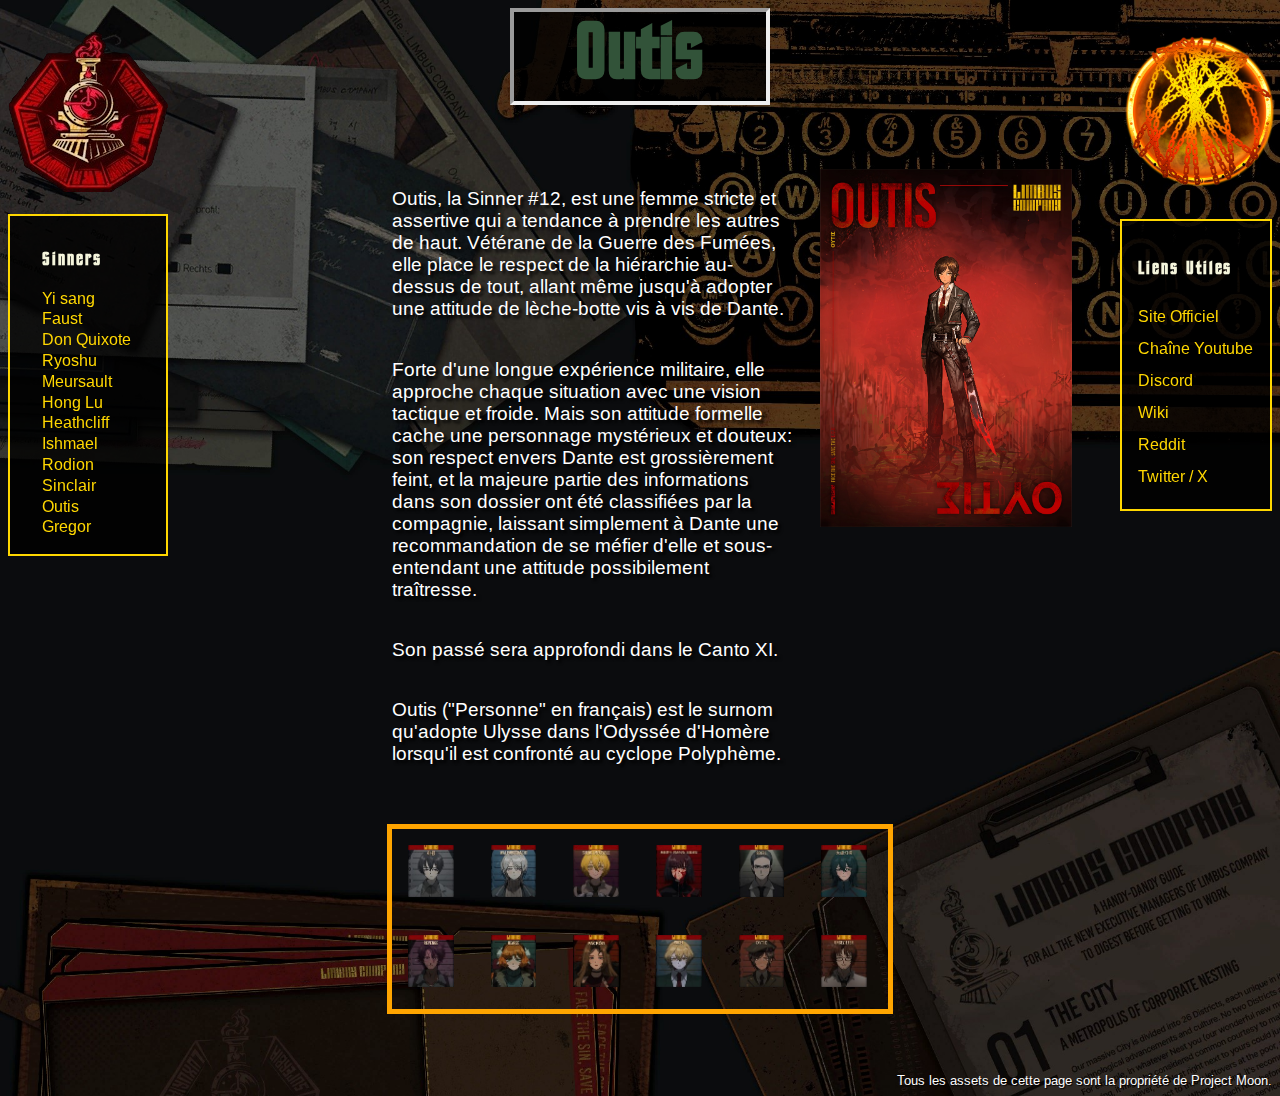
<file: projet-limbus/html/outis.html>
<!DOCTYPE html>
<html lang="en-US">
  <link rel="stylesheet" href="../styles/styles-characters.css"/>
  <head>
    <meta charset="UTF-8">
    <meta name="viewport" content="width=device-width, initial-scale=1.0">
  </head>

<body>
  <div class="mainstuff">
       
    </div>
      <nav id="panel_gauche">
        <div class="logo">
          <a href="../index.html"> <img src="../images/limbus_logo.png" alt="Logo Limbus"></a> 
        </div>
        <ul class="sinners">
          <li>
            <h2>Sinners</h2>
          </li>
          <li>
            <a href= "yisang.html">Yi sang</a>
          </li>
          <li>
            <a href= "faust.html">Faust</a>
          </li>
          <li>
            <a href= "donquixote.html">Don Quixote</a>
          </li>
          <li>
            <a href= "ryoshu.html">Ryoshu</a>
          </li>
          <li>
            <a href= "meursault.html">Meursault</a>
          </li>
          <li>
            <a href= "honglu.html">Hong Lu</a>
          </li>
          <li>
            <a href= "heathcliff.html">Heathcliff</a>
          </li>
          <li>
            <a href= "ishmael.html">Ishmael</a>
          </li>
          <li>
            <a href= "rodion.html">Rodion</a>
          </li>
          <li>
            <a href= "sinclair.html">Sinclair</a>
          </li>
          <li>
            <a href= "outis.html">Outis</a>
          </li>
          <li>
            <a href= "gregor.html">Gregor</a>
          </li>
        </ul>
      </nav>

      <div class="panel_droite">
        <div class="logo">
          <a href="../index.html"> <img src="../images/ego_sphere.png"></a>
        </div>
        <ul>
          <li>
          <h2>Liens Utiles</h2>
          </li>
          <li>
            <a href= "https://limbuscompany.com/">Site Officiel</a>
          </li>
          <li>
            <a href= "https://www.youtube.com/channel/UCpqyr6h4RCXCEswHlkSjykA">Chaîne Youtube</a>
          </li>
          <li>
            <a href= "https://discord.gg/pmooncommunityfanhub">Discord</a>
          </li>
          <li>
            <a href= "https://limbuscompany.wiki.gg/wiki/Limbus_Company_Wiki">Wiki</a>
          </li>
          <li>
            <a href= "https://www.reddit.com/r/limbuscompany/">Reddit</a>
          </li>
          <li>
            <a href= "https://x.com/limbuscompany_b">Twitter / X</a>
          </li>
        </ul>
      </div>
      
      <h1 class="outis">Outis</h1>

      <div>
        <div class="artwork">
            <img src="../images/outisfull.jpg">
        </div>
        <div class="maintext">
        <p>
            Outis, la Sinner #12, est une femme stricte et assertive qui a tendance à prendre les autres de haut.
            Vétérane de la Guerre des Fumées, elle place le respect de la hiérarchie au-dessus de tout, allant même jusqu'à adopter une attitude de lèche-botte vis à vis de Dante.
        </p>
        <p>
            Forte d'une longue expérience militaire, elle approche chaque situation avec une vision tactique et froide. Mais son attitude formelle cache une personnage mystérieux et douteux: son respect envers Dante est grossièrement feint,
            et la majeure partie des informations dans son dossier ont été classifiées par la compagnie, laissant simplement à Dante une recommandation de se méfier d'elle et sous-entendant une attitude possibilement traîtresse.
        </p>
        <p>
            Son passé sera approfondi dans le Canto XI.
        </p>
        <p>
            Outis ("Personne" en français) est le surnom qu'adopte Ulysse dans l'Odyssée d'Homère lorsqu'il est confronté au cyclope Polyphème.
        </p>
        </div>
      </div>
      
    </div>
    <div class="sinners_display">
      <a href="yisang.html" title="Yi Sang"><img src="../images/yisanghead.jpg"></a>
      <a href="faust.html" title="Faust"><img src="../images/fausthead.jpg"></a>
      <a href="donquixote.html" title="Don Quixote"><img src="../images/donquixotehead.jpg"></a>
      <a href="ryoshu.html" title="Ryoshu"><img src="../images/ryoshuhead.jpg"></a>
      <a href="meursault.html" title="Meursault"><img src="../images/meursaulthead.jpg"></a>
      <a href="honglu.html" title="Hong Lu"><img src="../images/hongluhead.jpg"></a>
      <a href="heathcliff.html" title="Heathcliff"><img src="../images/heathcliffhead.jpg"></a>
      <a href="ishmael.html" title="Ishmael"><img src="../images/ishmaelhead.jpg"></a>
      <a href="rodion.html" title="Rodion"><img src="../images/rodionhead.jpg"></a>
      <a href="sinclair.html" title="Sinclair"><img src="../images/sinclairhead.jpg"></a>
      <a href="outis.html" title="Outis"><img src="../images/outishead.jpg"></a>
      <a href="gregor.html" title="Gregor"><img src="../images/gregorhead.jpg"></a>
    </div>
    <footer>
      Tous les assets de cette page sont la propriété de Project Moon.
    </footer>
</body>

</html>
</file>
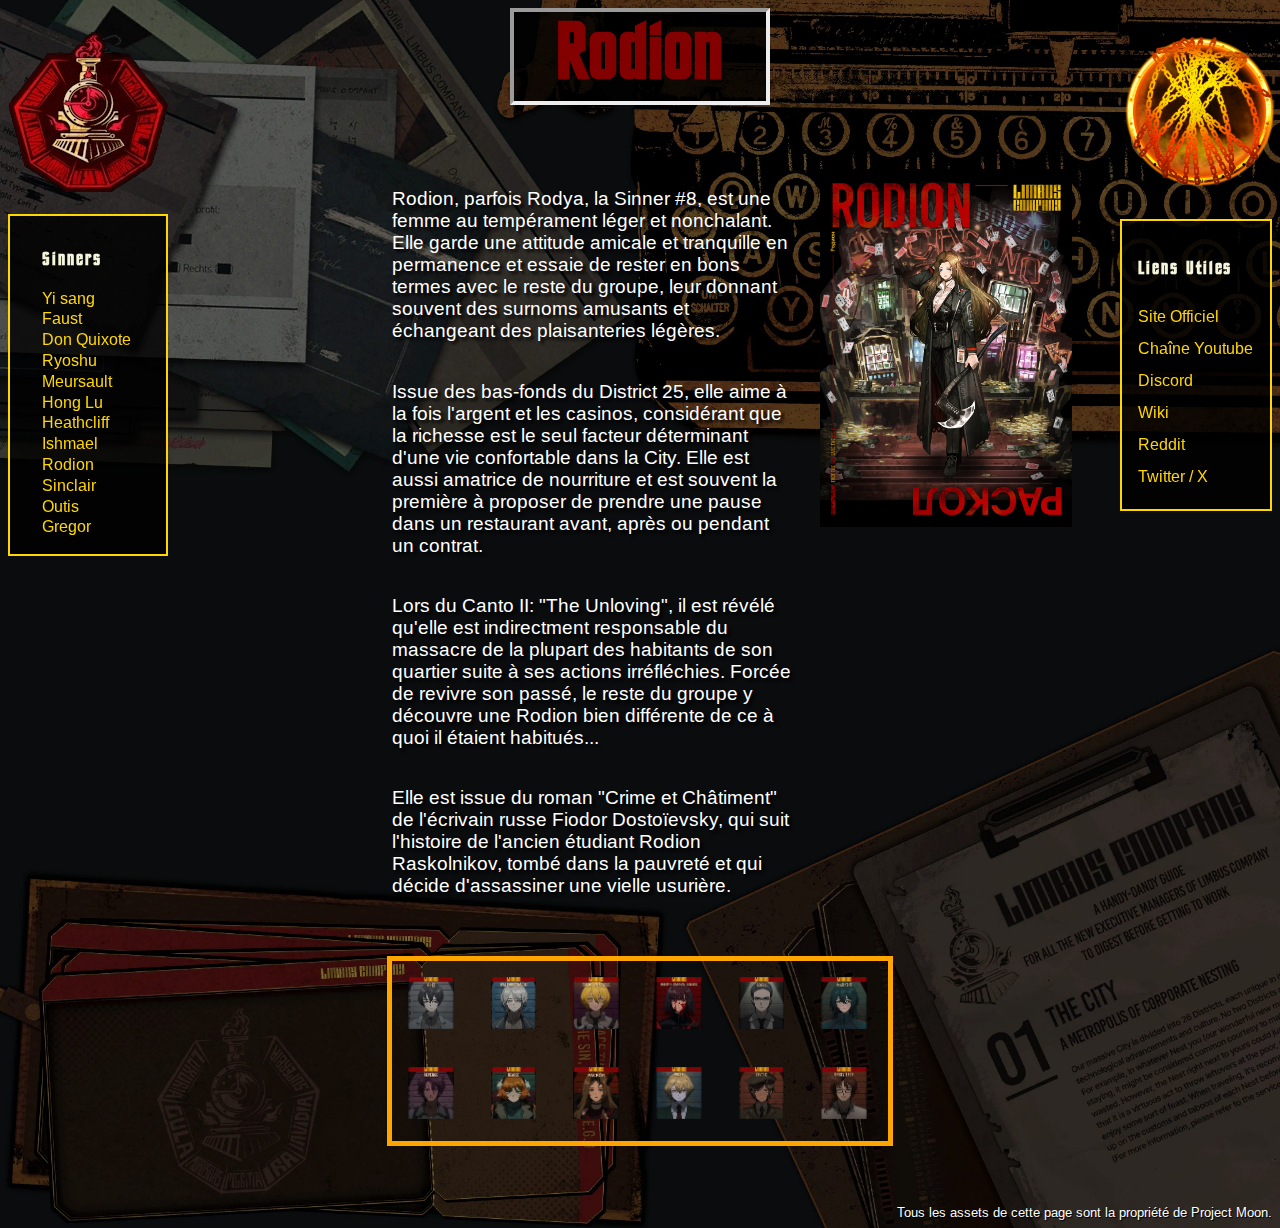
<file: projet-limbus/html/rodion.html>
<!DOCTYPE html>
<html lang="en-US">
  <link rel="stylesheet" href="../styles/styles-characters.css"/>
  <head>
    <meta charset="UTF-8">
    <meta name="viewport" content="width=device-width, initial-scale=1.0">
  </head>

<body>
  <div class="mainstuff">
       
    </div>
      <nav id="panel_gauche">
        <div class="logo">
          <a href="../index.html"> <img src="../images/limbus_logo.png" alt="Logo Limbus"></a> 
        </div>
        <ul class="sinners">
          <li>
            <h2>Sinners</h2>
          </li>
          <li>
            <a href= "yisang.html">Yi sang</a>
          </li>
          <li>
            <a href= "faust.html">Faust</a>
          </li>
          <li>
            <a href= "donquixote.html">Don Quixote</a>
          </li>
          <li>
            <a href= "ryoshu.html">Ryoshu</a>
          </li>
          <li>
            <a href= "meursault.html">Meursault</a>
          </li>
          <li>
            <a href= "honglu.html">Hong Lu</a>
          </li>
          <li>
            <a href= "heathcliff.html">Heathcliff</a>
          </li>
          <li>
            <a href= "ishmael.html">Ishmael</a>
          </li>
          <li>
            <a href= "rodion.html">Rodion</a>
          </li>
          <li>
            <a href= "sinclair.html">Sinclair</a>
          </li>
          <li>
            <a href= "outis.html">Outis</a>
          </li>
          <li>
            <a href= "gregor.html">Gregor</a>
          </li>
        </ul>
      </nav>

      <div class="panel_droite">
        <div class="logo">
          <a href="../index.html"> <img src="../images/ego_sphere.png"></a>
        </div>
        <ul>
          <li>
          <h2>Liens Utiles</h2>
          </li>
          <li>
            <a href= "https://limbuscompany.com/">Site Officiel</a>
          </li>
          <li>
            <a href= "https://www.youtube.com/channel/UCpqyr6h4RCXCEswHlkSjykA">Chaîne Youtube</a>
          </li>
          <li>
            <a href= "https://discord.gg/pmooncommunityfanhub">Discord</a>
          </li>
          <li>
            <a href= "https://limbuscompany.wiki.gg/wiki/Limbus_Company_Wiki">Wiki</a>
          </li>
          <li>
            <a href= "https://www.reddit.com/r/limbuscompany/">Reddit</a>
          </li>
          <li>
            <a href= "https://x.com/limbuscompany_b">Twitter / X</a>
          </li>
        </ul>
      </div>
      
      <h1 class="rodion">Rodion</h1>

      <div>
        <div class="artwork">
            <img src="../images/rodionfull.jpg">
        </div>
        <div class="maintext">
        <p>
            Rodion, parfois Rodya, la Sinner #8, est une femme au tempérament léger et nonchalant.
            Elle garde une attitude amicale et tranquille en permanence et essaie de rester en bons termes avec le reste du groupe, leur donnant souvent des surnoms amusants et échangeant des plaisanteries légères.
        </p>
        <p>
            Issue des bas-fonds du District 25, elle aime à la fois l'argent et les casinos, considérant que la richesse est le seul facteur déterminant d'une vie confortable dans la City. Elle est aussi amatrice de nourriture et est souvent la première à 
            proposer de prendre une pause dans un restaurant avant, après ou pendant un contrat.
        </p>
        <p>
            Lors du Canto II: "The Unloving", il est révélé qu'elle est indirectment responsable du massacre de la plupart des habitants de son quartier suite à ses actions irréfléchies. Forcée de revivre son passé, 
            le reste du groupe y découvre une Rodion bien différente de ce à quoi il étaient habitués...
        </p>
        <p>
            Elle est issue du roman "Crime et Châtiment" de l'écrivain russe Fiodor Dostoïevsky, qui suit l'histoire de l'ancien étudiant Rodion Raskolnikov, tombé dans la pauvreté et qui décide d'assassiner une vielle usurière.
        </p>
        </div>
      </div>
      
    </div>
    <div class="sinners_display">
      <a href="yisang.html" title="Yi Sang"><img src="../images/yisanghead.jpg"></a>
      <a href="faust.html" title="Faust"><img src="../images/fausthead.jpg"></a>
      <a href="donquixote.html" title="Don Quixote"><img src="../images/donquixotehead.jpg"></a>
      <a href="ryoshu.html" title="Ryoshu"><img src="../images/ryoshuhead.jpg"></a>
      <a href="meursault.html" title="Meursault"><img src="../images/meursaulthead.jpg"></a>
      <a href="honglu.html" title="Hong Lu"><img src="../images/hongluhead.jpg"></a>
      <a href="heathcliff.html" title="Heathcliff"><img src="../images/heathcliffhead.jpg"></a>
      <a href="ishmael.html" title="Ishmael"><img src="../images/ishmaelhead.jpg"></a>
      <a href="rodion.html" title="Rodion"><img src="../images/rodionhead.jpg"></a>
      <a href="sinclair.html" title="Sinclair"><img src="../images/sinclairhead.jpg"></a>
      <a href="outis.html" title="Outis"><img src="../images/outishead.jpg"></a>
      <a href="gregor.html" title="Gregor"><img src="../images/gregorhead.jpg"></a>
    </div>
    <footer>
      Tous les assets de cette page sont la propriété de Project Moon.
    </footer>
</body>

</html>
</file>
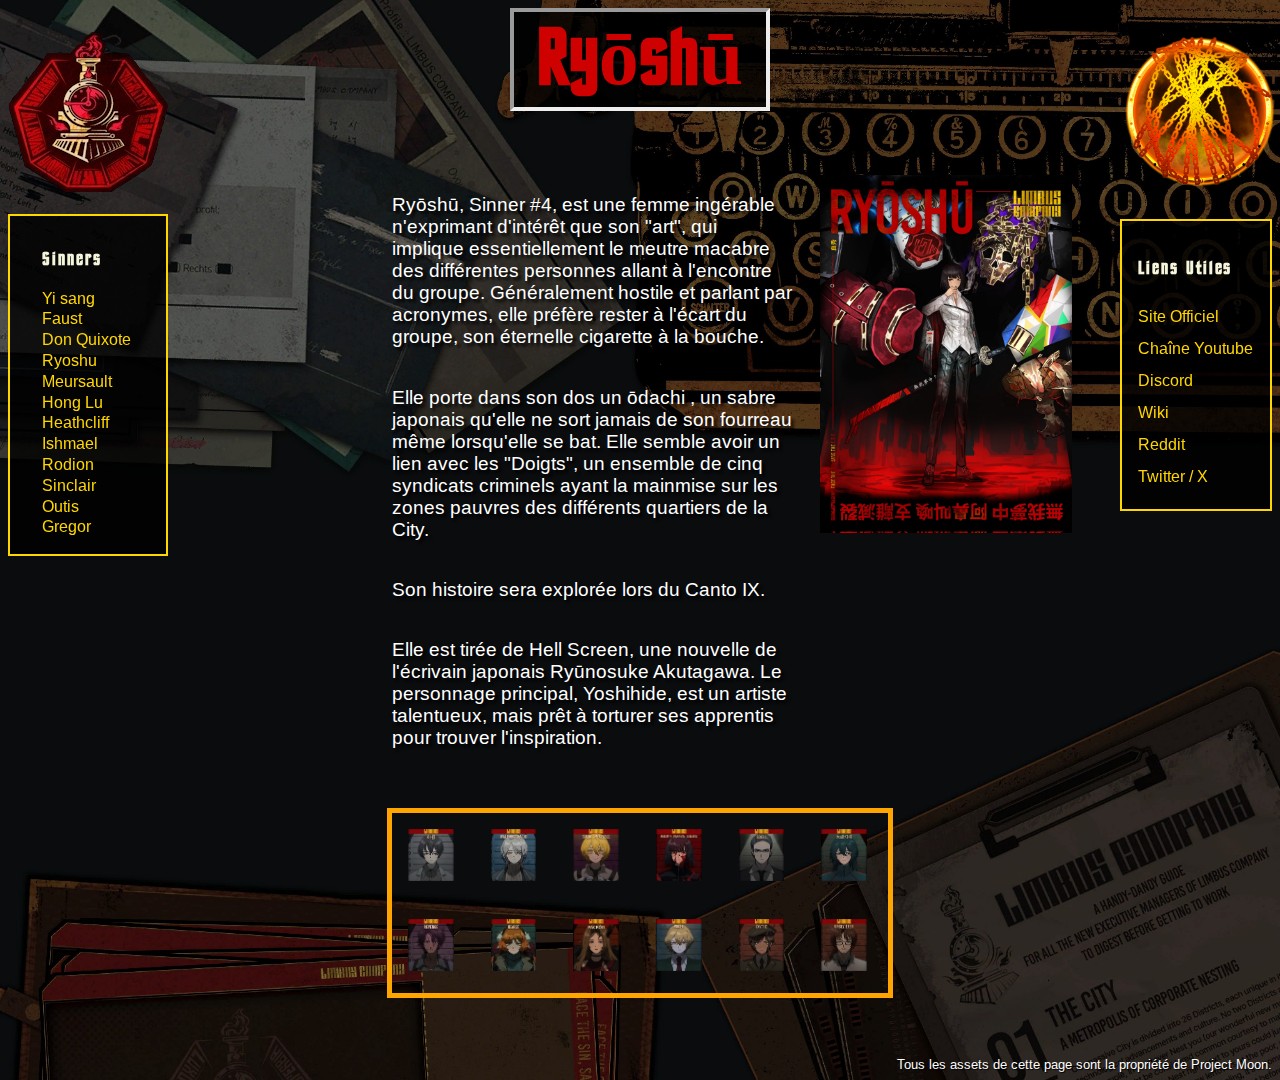
<file: projet-limbus/html/ryoshu.html>
<!DOCTYPE html>
<html lang="en-US">
  <link rel="stylesheet" href="../styles/styles-characters.css"/>
  <head>
    <meta charset="UTF-8">
    <meta name="viewport" content="width=device-width, initial-scale=1.0">
  </head>

<body>
  <div class="mainstuff">
       
    </div>
      <nav id="panel_gauche">
        <div class="logo">
          <a href="../index.html"> <img src="../images/limbus_logo.png" alt="Logo Limbus"></a> 
        </div>
        <ul class="sinners">
          <li>
            <h2>Sinners</h2>
          </li>
          <li>
            <a href= "yisang.html">Yi sang</a>
          </li>
          <li>
            <a href= "faust.html">Faust</a>
          </li>
          <li>
            <a href= "donquixote.html">Don Quixote</a>
          </li>
          <li>
            <a href= "ryoshu.html">Ryoshu</a>
          </li>
          <li>
            <a href= "meursault.html">Meursault</a>
          </li>
          <li>
            <a href= "honglu.html">Hong Lu</a>
          </li>
          <li>
            <a href= "heathcliff.html">Heathcliff</a>
          </li>
          <li>
            <a href= "ishmael.html">Ishmael</a>
          </li>
          <li>
            <a href= "rodion.html">Rodion</a>
          </li>
          <li>
            <a href= "sinclair.html">Sinclair</a>
          </li>
          <li>
            <a href= "outis.html">Outis</a>
          </li>
          <li>
            <a href= "gregor.html">Gregor</a>
          </li>
        </ul>
      </nav>

      <div class="panel_droite">
        <div class="logo">
          <a href="../index.html"> <img src="../images/ego_sphere.png"></a>
        </div>
        <ul>
          <li>
          <h2>Liens Utiles</h2>
          </li>
          <li>
            <a href= "https://limbuscompany.com/">Site Officiel</a>
          </li>
          <li>
            <a href= "https://www.youtube.com/channel/UCpqyr6h4RCXCEswHlkSjykA">Chaîne Youtube</a>
          </li>
          <li>
            <a href= "https://discord.gg/pmooncommunityfanhub">Discord</a>
          </li>
          <li>
            <a href= "https://limbuscompany.wiki.gg/wiki/Limbus_Company_Wiki">Wiki</a>
          </li>
          <li>
            <a href= "https://www.reddit.com/r/limbuscompany/">Reddit</a>
          </li>
          <li>
            <a href= "https://x.com/limbuscompany_b">Twitter / X</a>
          </li>
        </ul>
      </div>
      
      <h1 class="ryoshu">Ryōshū</h1>

      <div>
        <div class="artwork">
            <img src="../images/ryoshufull.jpg">
        </div>
        <div class="maintext">
        <p>
            Ryōshū, Sinner #4, est une femme ingérable n'exprimant d'intérêt que son "art", qui implique essentiellement le meutre macabre des différentes personnes allant à l'encontre du groupe. 
            Généralement hostile et parlant par acronymes, elle préfère rester à l'écart du groupe, son éternelle cigarette à la bouche.
        </p>
        <p>
           Elle porte dans son dos un ōdachi , un sabre japonais qu'elle ne sort jamais de son fourreau même lorsqu'elle se bat. Elle semble avoir un lien avec les "Doigts", un ensemble de cinq syndicats criminels
           ayant la mainmise sur les zones pauvres des différents quartiers de la City.
        </p>
        <p>
            Son histoire sera explorée lors du Canto IX.
        </p>
        <p>
            Elle est tirée de Hell Screen, une nouvelle de l'écrivain japonais Ryūnosuke Akutagawa. Le personnage principal, Yoshihide, est un artiste talentueux, mais prêt à torturer ses apprentis pour trouver l'inspiration.
        </p>
        </div>
      </div>
      
    </div>
    <div class="sinners_display">
      <a href="yisang.html" title="Yi Sang"><img src="../images/yisanghead.jpg"></a>
      <a href="faust.html" title="Faust"><img src="../images/fausthead.jpg"></a>
      <a href="donquixote.html" title="Don Quixote"><img src="../images/donquixotehead.jpg"></a>
      <a href="ryoshu.html" title="Ryoshu"><img src="../images/ryoshuhead.jpg"></a>
      <a href="meursault.html" title="Meursault"><img src="../images/meursaulthead.jpg"></a>
      <a href="honglu.html" title="Hong Lu"><img src="../images/hongluhead.jpg"></a>
      <a href="heathcliff.html" title="Heathcliff"><img src="../images/heathcliffhead.jpg"></a>
      <a href="ishmael.html" title="Ishmael"><img src="../images/ishmaelhead.jpg"></a>
      <a href="rodion.html" title="Rodion"><img src="../images/rodionhead.jpg"></a>
      <a href="sinclair.html" title="Sinclair"><img src="../images/sinclairhead.jpg"></a>
      <a href="outis.html" title="Outis"><img src="../images/outishead.jpg"></a>
      <a href="gregor.html" title="Gregor"><img src="../images/gregorhead.jpg"></a>
    </div>
    <footer>
      Tous les assets de cette page sont la propriété de Project Moon.
    </footer>
</body>

</html>
</file>
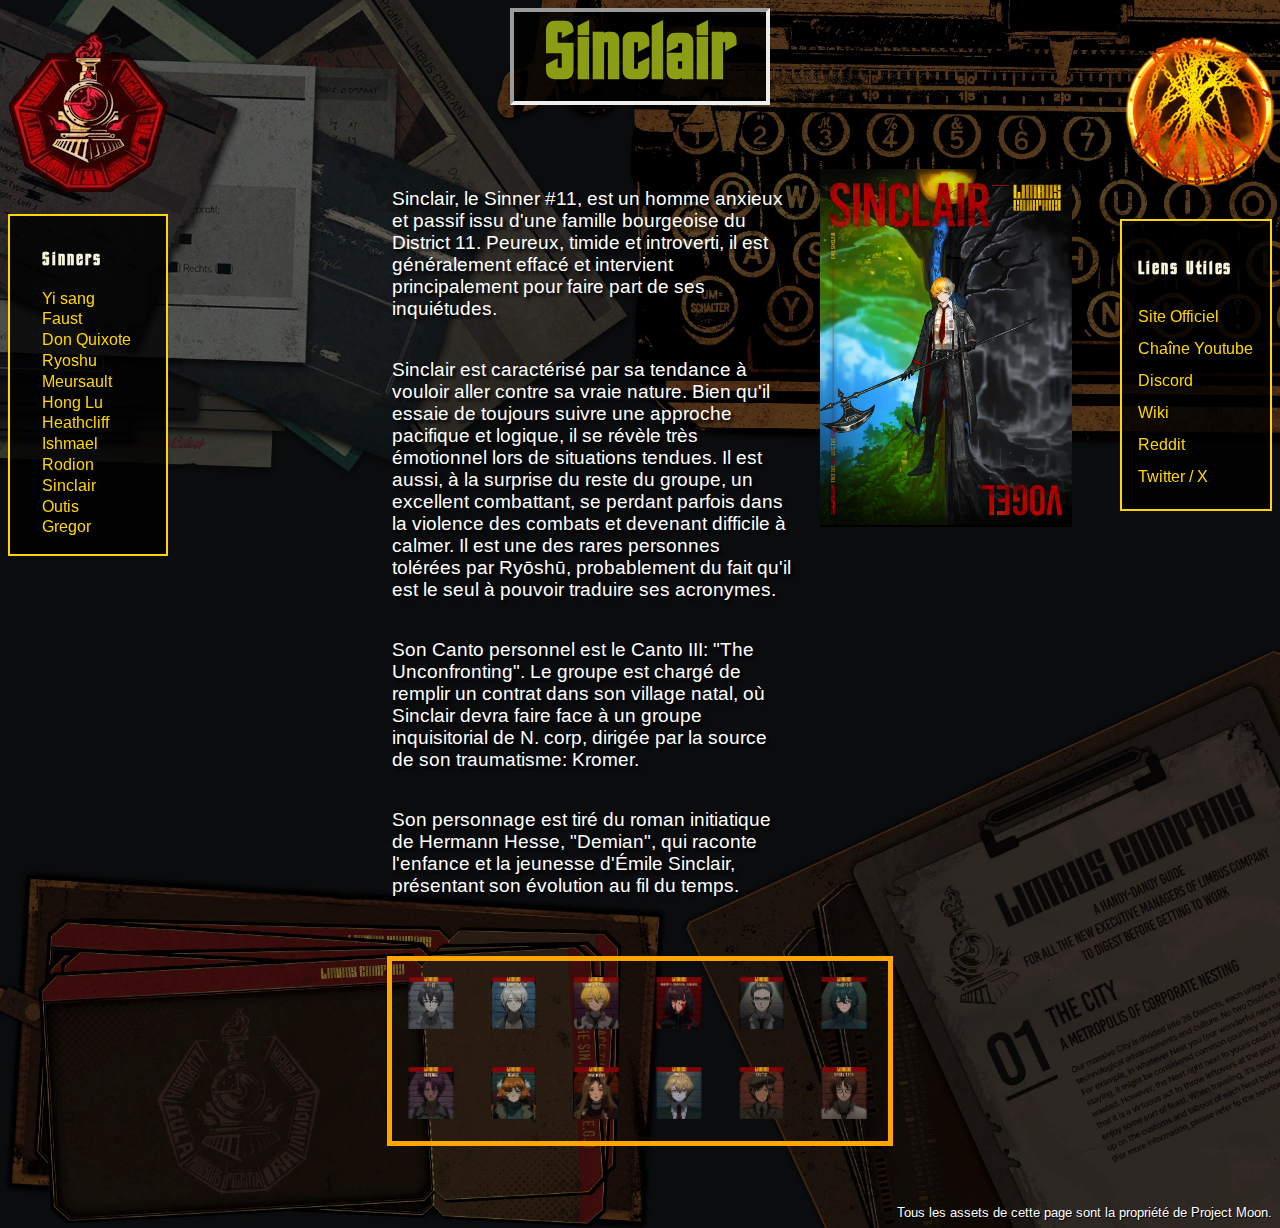
<file: projet-limbus/html/sinclair.html>
<!DOCTYPE html>
<html lang="en-US">
  <link rel="stylesheet" href="../styles/styles-characters.css"/>
  <head>
    <meta charset="UTF-8">
    <meta name="viewport" content="width=device-width, initial-scale=1.0">
  </head>

<body>
  <div class="mainstuff">
       
    </div>
      <nav id="panel_gauche">
        <div class="logo">
          <a href="../index.html"> <img src="../images/limbus_logo.png" alt="Logo Limbus"></a> 
        </div>
        <ul class="sinners">
          <li>
            <h2>Sinners</h2>
          </li>
          <li>
            <a href= "yisang.html">Yi sang</a>
          </li>
          <li>
            <a href= "faust.html">Faust</a>
          </li>
          <li>
            <a href= "donquixote.html">Don Quixote</a>
          </li>
          <li>
            <a href= "ryoshu.html">Ryoshu</a>
          </li>
          <li>
            <a href= "meursault.html">Meursault</a>
          </li>
          <li>
            <a href= "honglu.html">Hong Lu</a>
          </li>
          <li>
            <a href= "heathcliff.html">Heathcliff</a>
          </li>
          <li>
            <a href= "ishmael.html">Ishmael</a>
          </li>
          <li>
            <a href= "rodion.html">Rodion</a>
          </li>
          <li>
            <a href= "sinclair.html">Sinclair</a>
          </li>
          <li>
            <a href= "outis.html">Outis</a>
          </li>
          <li>
            <a href= "gregor.html">Gregor</a>
          </li>
        </ul>
      </nav>

      <div class="panel_droite">
        <div class="logo">
          <a href="../index.html"> <img src="../images/ego_sphere.png"></a>
        </div>
        <ul>
          <li>
          <h2>Liens Utiles</h2>
          </li>
          <li>
            <a href= "https://limbuscompany.com/">Site Officiel</a>
          </li>
          <li>
            <a href= "https://www.youtube.com/channel/UCpqyr6h4RCXCEswHlkSjykA">Chaîne Youtube</a>
          </li>
          <li>
            <a href= "https://discord.gg/pmooncommunityfanhub">Discord</a>
          </li>
          <li>
            <a href= "https://limbuscompany.wiki.gg/wiki/Limbus_Company_Wiki">Wiki</a>
          </li>
          <li>
            <a href= "https://www.reddit.com/r/limbuscompany/">Reddit</a>
          </li>
          <li>
            <a href= "https://x.com/limbuscompany_b">Twitter / X</a>
          </li>
        </ul>
      </div>
      
      <h1 class="sinclair">Sinclair</h1>

      <div>
        <div class="artwork">
            <img src="../images/sinclairfull.jpg">
        </div>
        <div class="maintext">
        <p>
            Sinclair, le Sinner #11, est un homme anxieux et passif issu d'une famille bourgeoise du District 11.
            Peureux, timide et introverti, il est généralement effacé et intervient principalement pour faire part de ses inquiétudes.
        </p>
        <p>
            Sinclair est caractérisé par sa tendance à vouloir aller contre sa vraie nature. Bien qu'il essaie de toujours suivre une approche pacifique et logique, il se révèle très émotionnel lors de situations tendues.
            Il est aussi, à la surprise du reste du groupe, un excellent combattant, se perdant parfois dans la violence des combats et devenant difficile à calmer.
            Il est une des rares personnes tolérées par Ryōshū, probablement du fait qu'il est le seul à pouvoir traduire ses acronymes.
        </p>
        <p>
            Son Canto personnel est le Canto III: "The Unconfronting". Le groupe est chargé de remplir un contrat dans son village natal, où Sinclair devra faire face à un groupe inquisitorial de N. corp, dirigée par la source de
            son traumatisme: Kromer.
        </p>
        <p>
            Son personnage est tiré du roman initiatique de Hermann Hesse, "Demian", qui raconte l'enfance et la jeunesse d'Émile Sinclair, présentant son évolution au fil du temps.
        </p>
        </div>
      </div>
      
    </div>
    <div class="sinners_display">
      <a href="yisang.html" title="Yi Sang"><img src="../images/yisanghead.jpg"></a>
      <a href="faust.html" title="Faust"><img src="../images/fausthead.jpg"></a>
      <a href="donquixote.html" title="Don Quixote"><img src="../images/donquixotehead.jpg"></a>
      <a href="ryoshu.html" title="Ryoshu"><img src="../images/ryoshuhead.jpg"></a>
      <a href="meursault.html" title="Meursault"><img src="../images/meursaulthead.jpg"></a>
      <a href="honglu.html" title="Hong Lu"><img src="../images/hongluhead.jpg"></a>
      <a href="heathcliff.html" title="Heathcliff"><img src="../images/heathcliffhead.jpg"></a>
      <a href="ishmael.html" title="Ishmael"><img src="../images/ishmaelhead.jpg"></a>
      <a href="rodion.html" title="Rodion"><img src="../images/rodionhead.jpg"></a>
      <a href="sinclair.html" title="Sinclair"><img src="../images/sinclairhead.jpg"></a>
      <a href="outis.html" title="Outis"><img src="../images/outishead.jpg"></a>
      <a href="gregor.html" title="Gregor"><img src="../images/gregorhead.jpg"></a>
    </div>
    <footer>
      Tous les assets de cette page sont la propriété de Project Moon.
    </footer>
</body>

</html>
</file>
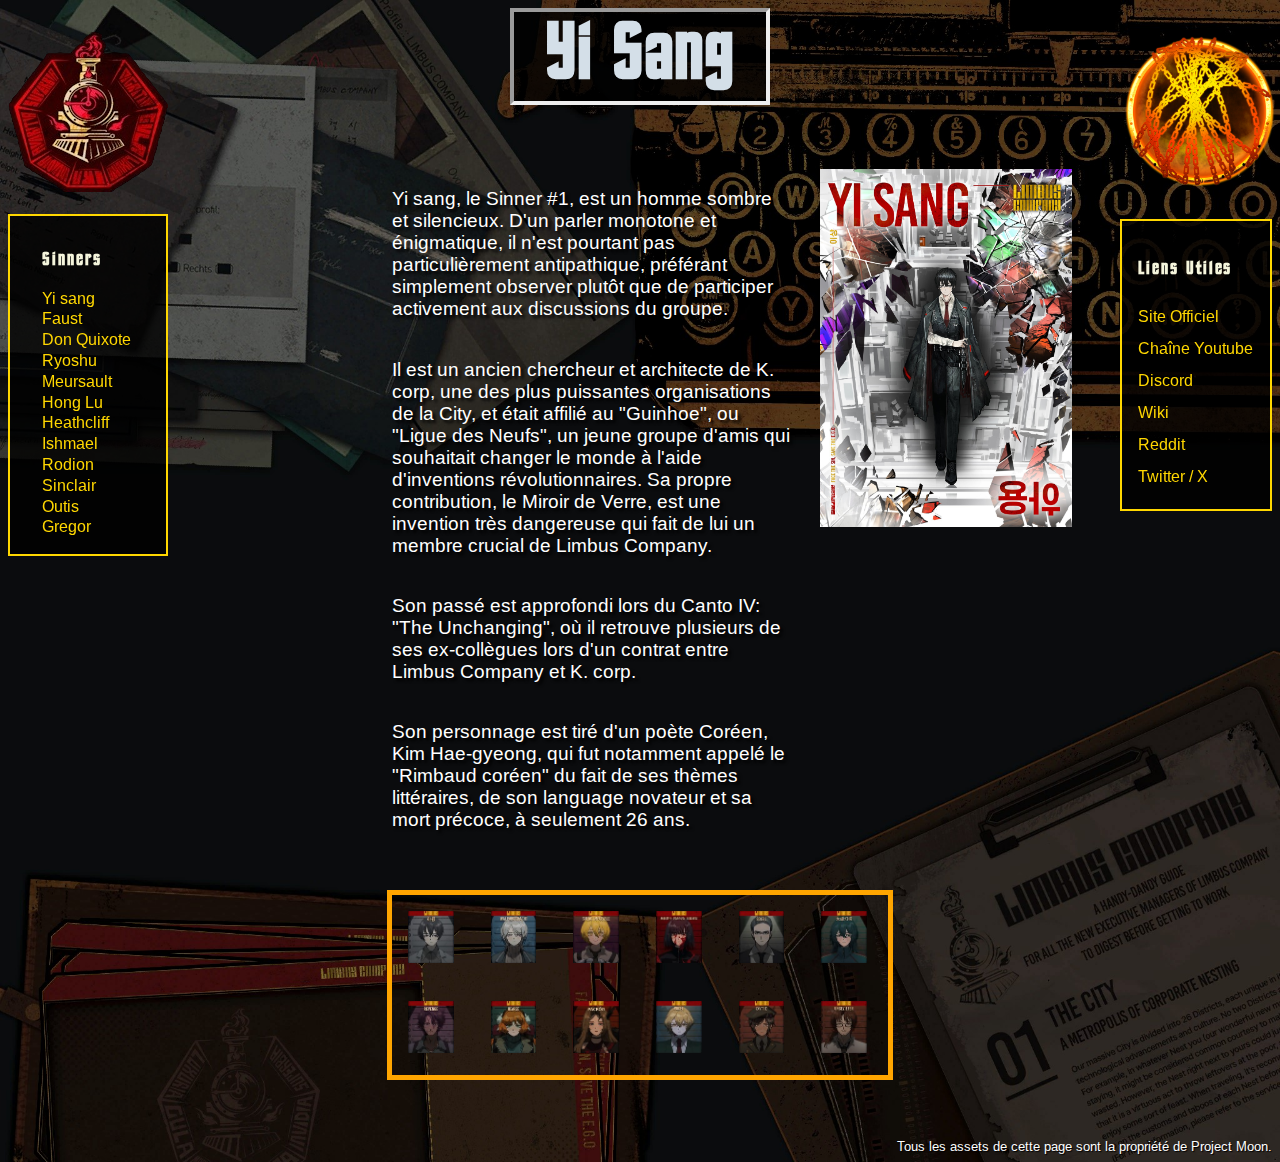
<file: projet-limbus/html/yisang.html>
<!DOCTYPE html>
<html lang="en-US">
  <link rel="stylesheet" href="../styles/styles-characters.css"/>
  <head>
    <meta charset="UTF-8">
    <meta name="viewport" content="width=device-width, initial-scale=1.0">
  </head>

<body>
  <div class="mainstuff">
       
    </div>
      <nav id="panel_gauche">
        <div class="logo">
          <a href="../index.html"> <img src="../images/limbus_logo.png" alt="Logo Limbus"></a> 
        </div>
        <ul class="sinners">
          <li>
            <h2>Sinners</h2>
          </li>
          <li>
            <a href= "yisang.html">Yi sang</a>
          </li>
          <li>
            <a href= "faust.html">Faust</a>
          </li>
          <li>
            <a href= "donquixote.html">Don Quixote</a>
          </li>
          <li>
            <a href= "ryoshu.html">Ryoshu</a>
          </li>
          <li>
            <a href= "meursault.html">Meursault</a>
          </li>
          <li>
            <a href= "honglu.html">Hong Lu</a>
          </li>
          <li>
            <a href= "heathcliff.html">Heathcliff</a>
          </li>
          <li>
            <a href= "ishmael.html">Ishmael</a>
          </li>
          <li>
            <a href= "rodion.html">Rodion</a>
          </li>
          <li>
            <a href= "sinclair.html">Sinclair</a>
          </li>
          <li>
            <a href= "outis.html">Outis</a>
          </li>
          <li>
            <a href= "gregor.html">Gregor</a>
          </li>
        </ul>
      </nav>

      <div class="panel_droite">
        <div class="logo">
          <a href="../index.html"> <img src="../images/ego_sphere.png"></a>
        </div>
        <ul>
          <li>
          <h2>Liens Utiles</h2>
          </li>
          <li>
            <a href= "https://limbuscompany.com/">Site Officiel</a>
          </li>
          <li>
            <a href= "https://www.youtube.com/channel/UCpqyr6h4RCXCEswHlkSjykA">Chaîne Youtube</a>
          </li>
          <li>
            <a href= "https://discord.gg/pmooncommunityfanhub">Discord</a>
          </li>
          <li>
            <a href= "https://limbuscompany.wiki.gg/wiki/Limbus_Company_Wiki">Wiki</a>
          </li>
          <li>
            <a href= "https://www.reddit.com/r/limbuscompany/">Reddit</a>
          </li>
          <li>
            <a href= "https://x.com/limbuscompany_b">Twitter / X</a>
          </li>
        </ul>
      </div>
      
      <h1 class="yisang">Yi Sang</h1>

      <div>
        <div class="artwork">
            <img src="../images/yisangfull.jpg">
        </div>
        <div class="maintext">
        <p>
            Yi sang, le Sinner #1, est un homme sombre et silencieux. 
            D'un parler monotone et énigmatique, il n'est pourtant pas particulièrement antipathique, préférant simplement observer plutôt que de participer activement aux discussions du groupe.
        </p>
        <p>
            Il est un ancien chercheur et architecte de K. corp, une des plus puissantes organisations de la City, et était affilié au "Guinhoe", ou "Ligue des Neufs",
             un jeune groupe d'amis qui souhaitait changer le monde à l'aide d'inventions révolutionnaires.
            Sa propre contribution, le Miroir de Verre, est une invention très dangereuse qui fait de lui un membre crucial de Limbus Company.
        </p>
        <p>
            Son passé est approfondi lors du Canto IV: "The Unchanging", où il retrouve plusieurs de ses ex-collègues lors d'un contrat entre Limbus Company et K. corp.
        </p>
        <p>
            Son personnage est tiré d'un poète Coréen, Kim Hae-gyeong, qui fut notamment appelé le "Rimbaud coréen" du fait de ses thèmes littéraires, de son language novateur et sa mort précoce, à seulement 26 ans.
        </p>
        </div>
      </div>
      
    </div>
    <div class="sinners_display">
      <a href="yisang.html" title="Yi Sang"><img src="../images/yisanghead.jpg"></a>
      <a href="faust.html" title="Faust"><img src="../images/fausthead.jpg"></a>
      <a href="donquixote.html" title="Don Quixote"><img src="../images/donquixotehead.jpg"></a>
      <a href="ryoshu.html" title="Ryoshu"><img src="../images/ryoshuhead.jpg"></a>
      <a href="meursault.html" title="Meursault"><img src="../images/meursaulthead.jpg"></a>
      <a href="honglu.html" title="Hong Lu"><img src="../images/hongluhead.jpg"></a>
      <a href="heathcliff.html" title="Heathcliff"><img src="../images/heathcliffhead.jpg"></a>
      <a href="ishmael.html" title="Ishmael"><img src="../images/ishmaelhead.jpg"></a>
      <a href="rodion.html" title="Rodion"><img src="../images/rodionhead.jpg"></a>
      <a href="sinclair.html" title="Sinclair"><img src="../images/sinclairhead.jpg"></a>
      <a href="outis.html" title="Outis"><img src="../images/outishead.jpg"></a>
      <a href="gregor.html" title="Gregor"><img src="../images/gregorhead.jpg"></a>
    </div>
    <footer>
      Tous les assets de cette page sont la propriété de Project Moon.
    </footer>
</body>

</html>
</file>
<file: projet-limbus/styles/styles.css>
@font-face {
    font-family: "ExcelsiorSans";
    src: url(../fonts/ExcelsiorSans.ttf);
}

@font-face {
    font-family: "LiberationSans";
    src: url(../fonts/LiberationSans.ttf);
}

body{
    background: url(../images/background_mephi.jpg) no-repeat;
    background-size: cover;
    color: white;
    font-family: "LiberationSans";
}

.header {
    display: block;
    margin: auto;
    max-width: 70%;
}

h1 {
    text-align: center;
}

h2 {
    font-size: 1.2em;
    color: beige;
    font-family: "ExcelsiorSans";
    letter-spacing: 0.1em;
}

p {
    font-size: 1.2em;
    text-shadow: 1px 1px 1px rgb(0, 0, 0);
    text-align: center;
    margin-left: 25em;
    margin-right: 25em;
}

.below {
    padding-top: 1.5em;
}

ul {
    list-style-type: none;
    background-color: rgba(0, 0, 0, 0.8);
    padding: 1em;
    border: 2px solid gold;
}

nav > ul {
    padding-left: 2em;
}

.logo {
    padding-top: 1em;
}

.logo > img {
    max-width: 160px;
    max-height: 160px;
}

nav {
    float: left;
    text-align: left;
    line-height: 1.3;
    max-width: 15%;
    position: sticky;
    top: 1em;
}

.panel_droite {
    float: right;
    max-width: 12%;
    line-height: 2em;
    position: sticky;
    top: 1em;
}

.video {
    display: flex;
    justify-content: center;
}

iframe {
    width: 100wv;
}

.sinners_display {
    display: grid;
    margin: 5em 25em 5em 25em;
    grid-template-columns: repeat(6, 1fr);
    outline: 5px solid orange;
    outline-offset: 2em;
    justify-content: center;
    overflow: auto;
    gap: 3em;
}

.sinners_display > a > img {
   width: 90%;
   height: 90%;
   object-fit: cover;
}

footer {
    text-align: right;
    font-size: 0.8em;
    text-shadow: 1px 1px 1px rgb(0, 0, 0);
}

a {
    text-decoration: none;
}

a:link {
    color: gold;
}

a:visited {
    color: gold;
}

.yisang {
    color: #d4dfe8;
}

.faust {
    color: #ffbfb4;
}

.donquixote {
    color: #FFEF23;
}

.ryoshu {
    color: #cf0000;
}

.meursault {
    color: #293b95;
}

.honglu {
    color: #5BFFDE;
}

.heathcliff {
    color: #4e3076;
}

.ishmael {
    color: #ff9500;
}

.rodion {
    color: #820000;
}

.sinclair {
    color: #8b9c15;
}

.outis {
    color: #325339;
}

.gregor {
    color: #69350b;
}
</file>
<file: projet-limbus/styles/styles-characters.css>
@font-face {
    font-family: "ExcelsiorSans";
    src: url(../fonts/ExcelsiorSans.ttf);
}

@font-face {
    font-family: "LiberationSans";
    src: url(../fonts/LiberationSans.ttf);
}

body{
    background: url(../images/background_limbus.jpg) no-repeat;
    background-size: cover;
    color: white;
    font-family: "LiberationSans";
}

/*.header {
    display: block;
    margin: auto;
    max-width: 70%;
}*/

h1 {
    width: 20%;
    margin: auto;
    text-align: center;
    font-family: "ExcelsiorSans";
    font-size: 5em;
    background-color: rgba(0, 0, 0, 0.8);
    border: 4px inset;
}

h2 {
    font-size: 1.2em;
    color: beige;
    font-family: "ExcelsiorSans";
    letter-spacing: 0.1em;
}

p {
    font-size: 1.2em;
    text-shadow: 1px 1px 1px rgb(0, 0, 0);
    text-align: left;
    margin-left: 20em;
    margin-right: 25em;
    padding-top: 1em;
    text-shadow: 3px 3px 3px black;
}

.maintext {
    margin-top: 4em;
}

.below {
    padding-top: 1.5em;
}

ul {
    list-style-type: none;
    background-color: rgba(0, 0, 0, 0.8);
    padding: 1em;
    border: 2px solid gold;
}

nav > ul {
    padding-left: 2em;
}

.logo {
    padding-top: 1em;
}

.logo > a > img{
    max-width: 160px;
    max-height: 160px;
}

nav {
    float: left;
    text-align: left;
    line-height: 1.3;
    max-width: 15%;
    position: sticky;
    top: 1em;
}

.panel_droite {
    float: right;
    max-width: 12%;
    line-height: 2em;
    position: sticky;
    top: 1em;
}

.video {
    display: flex;
    justify-content: center;
}

iframe {
    width: 100wv;
}

.sinners_display {
    display: grid;
    margin: 5em 25em 5em 25em;
    grid-template-columns: repeat(6, 1fr);
    outline: 5px solid orange;
    outline-offset: 1em;
    justify-content: center;
    overflow: auto;
    gap: 2em;
}

.sinners_display > a > img {
   width: 90%;
   height: 90%;
   object-fit: cover;
}

.artwork > img {
    width: 20%;
    height: 20%;
    float: right;
    margin-right: 3em;
    margin-left: 1.5em;
}

footer {
    text-align: right;
    font-size: 0.8em;
    text-shadow: 1px 1px 1px rgb(0, 0, 0);
}


a {
    text-decoration: none;
}

a:link {
    color: gold;
}

a:visited {
    color: gold;
}

.yisang {
    color: #d4dfe8;
}

.faust {
    color: #ffbfb4;
}

.donquixote {
    color: #FFEF23;
}

.ryoshu {
    color: #cf0000;
}

.meursault {
    color: #293b95;
}

.honglu {
    color: #5BFFDE;
}

.heathcliff {
    color: #4e3076;
}

.ishmael {
    color: #ff9500;
}

.rodion {
    color: #820000;
}

.sinclair {
    color: #8b9c15;
}

.outis {
    color: #325339;
}

.gregor {
    color: #69350b;
}
</file>
